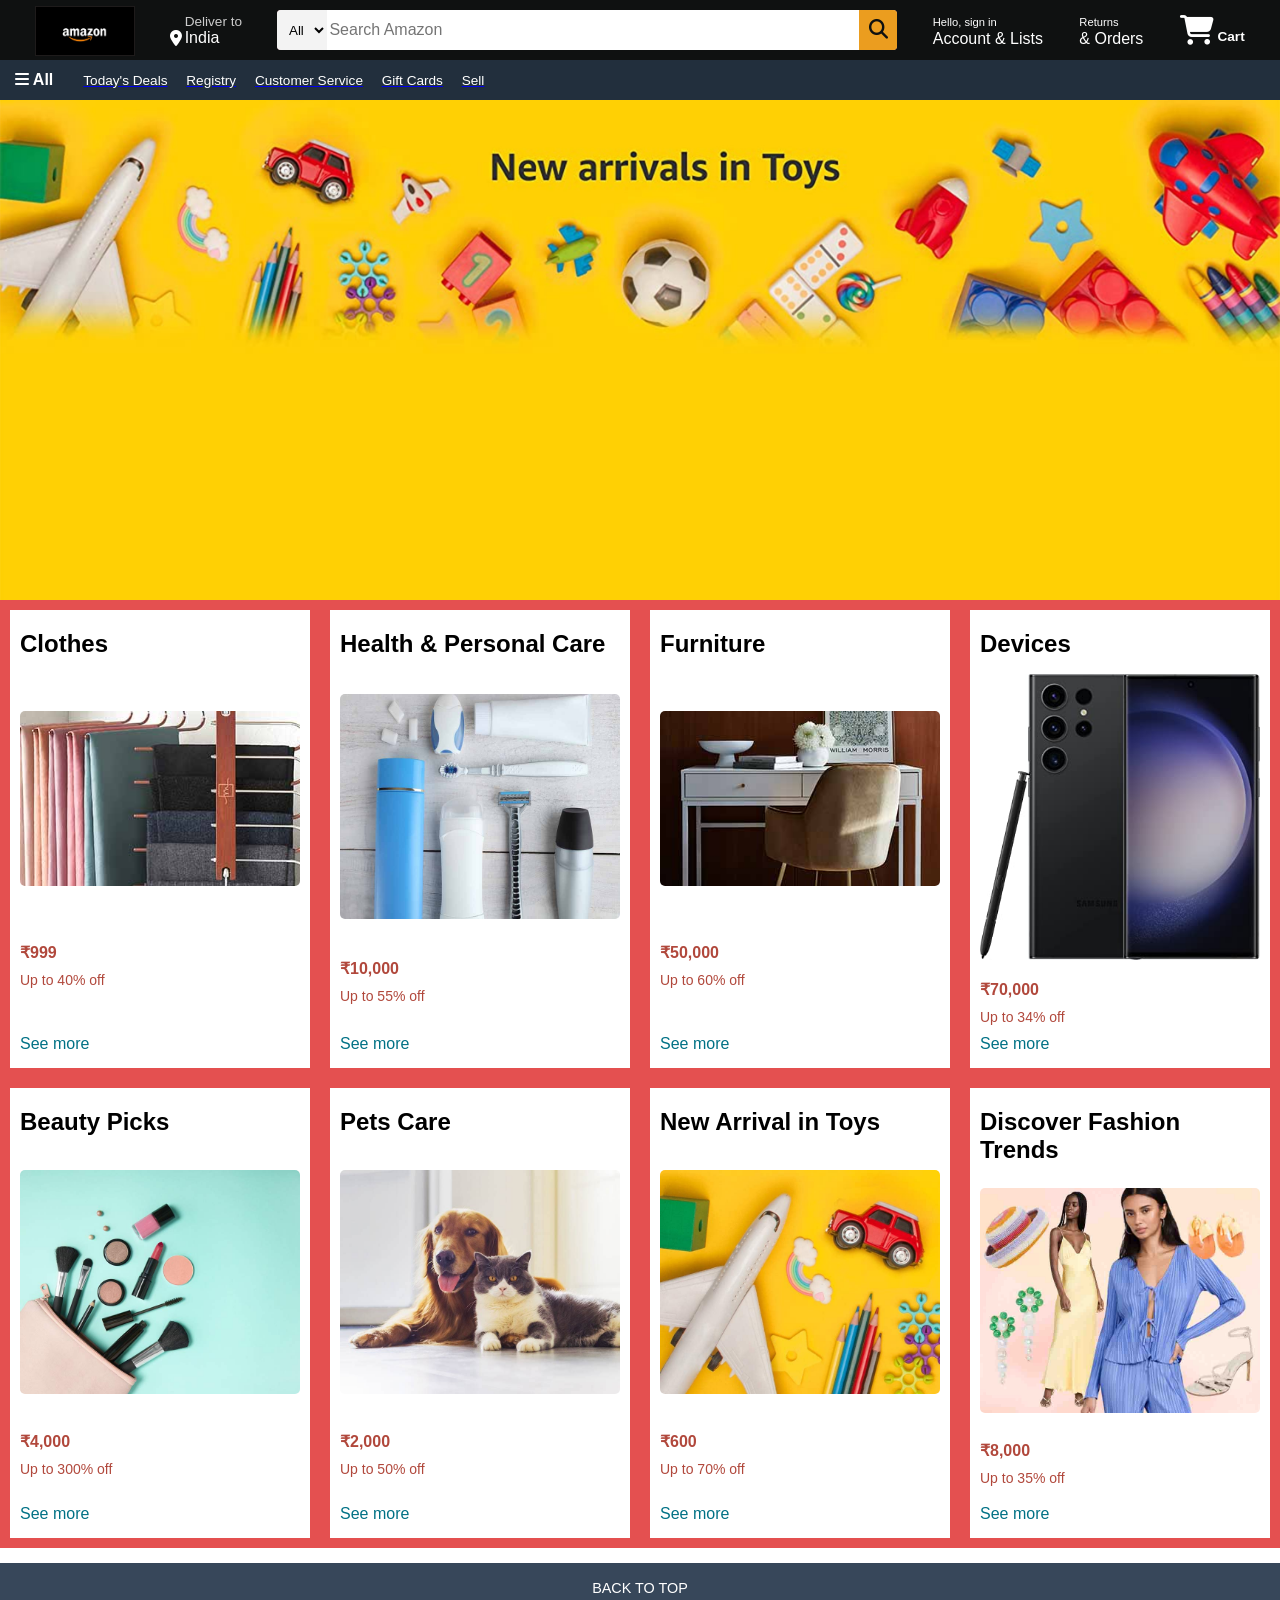
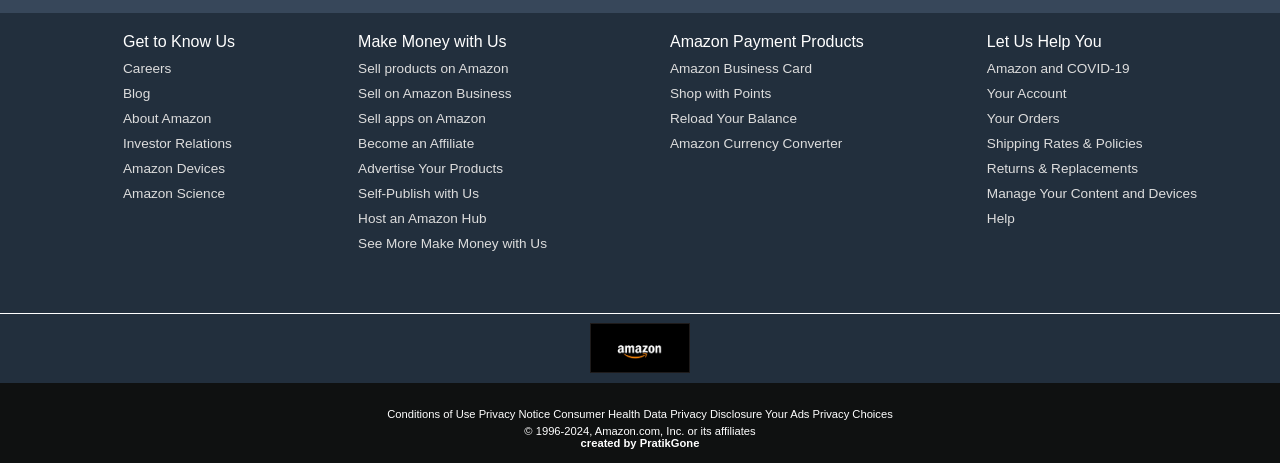
<file: index.html>
<!DOCTYPE html>
<html lang="en">
<head>
    <meta charset="UTF-8">
    <title>Amazon</title>
    <link rel="stylesheet" href="https://cdnjs.cloudflare.com/ajax/libs/font-awesome/6.6.0/css/all.min.css" crossorigin="anonymous" referrerpolicy="no-referrer" />
    <meta name="viewport" content="width=device-width, initial-scale=1.0">
    <link rel="stylesheet" href="developer.css">
</head>
<body>
    <header>
        <div class="navbar">
            <div class="navlogo border">
               
                <a href="/amazon_clone/index.html">
                    <div class="logo">
                        
                    </div>
                </a>
            </div>
        
            
            <div class="navaddress border" onclick="openModal()">
                <p class="addone"> Deliver to</p>
                <div class="addicon">
                    <i class="fa-solid fa-location-dot"></i>
                    <p class="addsecond">India</p>
                </div>
            </div>

    <!-- Modal -->
    <div class="modal-overlay" id="locationModal">
        <div class="modal">
            <span class="close-btn" onclick="closeModal()">&times;</span>
            <h2>Choose your location</h2>
            <p>Enter your PIN code to check availability and delivery options</p>
            <input type="text" placeholder="Enter PIN Code" maxlength="6">
            <button onclick="closeModal()">Apply</button>
        </div>
    </div>


            <div class="navsearch">
                <select><option>All</option>
                    <option>Arts & Crafts</option>
                    <option>Beauty & Personal Care</option>
                    <option>Home & Kitchen</option>
                    <option>Boy's Fashion</option>
                    <option>Electronics</option>
                    <option>Kindle Store</option></select>
                
                <input placeholder="Search Amazon" class="searchinput">
                <div class="searchicon">
                    <i class="fa-solid fa-magnifying-glass"></i>
                </div>
            </div>
            <div class="navsignin border">
                <p><span>Hello, sign in</span></p>
                <p>Account & Lists</p>
            </div>
            <!-- Sign-In Modal -->
<div class="modal-overlay" id="signinModal">
    <div class="modal">
        <span class="close-btn" onclick="closeSigninModal()">&times;</span>
        <h2>Sign-In</h2>
        <p>Welcome back! Please enter your email to continue.</p>
        <input type="text" placeholder="Enter your email">
        <button onclick="closeSigninModal()">Continue</button>
    </div>
</div>

<div class="navreturn border" onclick="openReturnsModal()">
    <p><span>Returns</span></p>
    <p>& Orders</p>
</div>

<!-- Returns & Orders Modal -->
<div class="modal-overlay" id="returnsModal">
    <div class="modal">
        <span class="close-btn" onclick="closeReturnsModal()">&times;</span>
        <h2>Your Orders</h2>
        <p>Please sign in to see your orders, return items, or manage returns.</p>
        <button onclick="closeReturnsModal()">Sign In</button>
    </div>
</div>

<div class="navcart border" onclick="openCartModal()">
    <i class="fa-solid fa-cart-shopping"></i> Cart
</div>


<!-- Cart Modal -->
<div id="cartModal" class="modal-overlay">
    <div class="modal">
      <span class="close-btn" onclick="closeCartModal()">&times;</span>
      <h2>Your Cart</h2>
      <p>Your cart is currently empty.</p>
      <button onclick="closeCartModal()">Continue Shopping</button>
    </div>
  </div>
</header>
        <div class="panel">
            <div class="panelall" onclick="openSidebar()">
                <i class="fa-solid fa-bars"></i> All
              </div>

              <!-- Sidebar Menu -->
<div id="sidebarMenu" class="sidebar-overlay">
    <div class="sidebar">
      <div class="sidebar-header">
        <span class="close-btn" onclick="closeSidebar()">&times;</span>
        <h3><i class="fa-solid fa-user-circle" ></i> Hello, sign in</h3>
      </div>
      <ul class="sidebar-links">
        <li>Trending</li>
        <li>Best Sellers</li>
        <li>New Releases</li>
        <li>Movers and Shakers</li>
        <hr>
        <li>Digital Content & Devices</li>
        <li>Amazon miniTV</li>
        <li>Echo & Alexa</li>
        <li>Fire TV</li>
        <li>Kindle eBooks</li>
      </ul>
    </div>
  </div>

  
            <div class="panelops">
              <a href="/amazon_clone/todaydeals.html">  <p>Today's Deals</p></a>

             <a href="/amazon_clone/registry.html">  <p>Registry</p></a> 

                <a href="/amazon_clone/customerservice.html"> <p>Customer Service</p></a>
              
               <a href="/amazon_clone/giftcards.html"><p>Gift Cards</p></a> 
               <a href="/amazon_clone/sell.html"><p>Sell</p></a> 
            </div>
        </div>
    </div>


        <div class="carousel-container">
            <div class="carousel-slide active">
              <img src="./image/heroimg 1.jpg" alt="Image 1" />
            </div>
            <div class="carousel-slide">
              <img src="./image/heroimg 2.jpg" alt="Image 2" />
            </div>
            <div class="carousel-slide">
              <img src="./image/heroimg 3.jpg" alt="Image 3" />
            </div>
          </div>

    <div class="shopsection">
        <div class="box box1">
            <div class="boxcontent">
                <h2>Clothes</h2>
                <div class="box1img">
                    <img src="./image/box1_image.jpg" class="img-fluid" alt="Box 4 Image" style="width: 100%; height: auto;">
                </div>
                <div class="price-offer">
                    <p class="price">₹999</p>
                    <p class="offer">Up to 40% off</p>
                  </div>
                <p onclick="toggleInfo(this)">See more</p>
                <div class="info">Trending clothing items like T-shirts, hoodies, jeans & more!</div>
                
            </div>
        </div>
    
        <div class="box box2">
            <div class="boxcontent">
                <h2>Health & Personal Care</h2>
                <div class="box2img">
                    <img src="./image/box2_image.jpg" class="img-fluid" alt="Box 4 Image" style="width: 100%; height: auto;">
                </div>
                <div class="price-offer">
                    <p class="price">₹10,000</p>
                    <p class="offer">Up to 55% off</p>
                  </div>
                <p onclick="toggleInfo(this)">See more</p>
                <div class="info">Shop vitamins, grooming kits, skincare, wellness & more.</div>
            </div>
        </div>
    
        <div class="box box3">
            <div class="boxcontent">
                <h2>Furniture</h2>
                <div class="box3img">
                    <img src="./image/box3_image.jpg" class="img-fluid" alt="Box 4 Image" style="width: 100%; height: auto;">
                </div>
                <div class="price-offer">
                    <p class="price">₹50,000</p>
                    <p class="offer">Up to 60% off</p>
                  </div>
                <p onclick="toggleInfo(this)">See more</p>
                <div class="info">Modern & classic furniture for home and office.</div>
            </div>
        </div>
    
        <div class="box box4">
            <div class="boxcontent">
                <h2>Devices</h2>
                <div class="box4img">
                    <img src="./image/box4_image.jpg" class="img-fluid" alt="Box 4 Image" style="width: 100%; height: auto;">
                </div>
                <div class="price-offer">
                    <p class="price">₹70,000</p>
                    <p class="offer">Up to 34% off</p>
                  </div>
                <p onclick="toggleInfo(this)">See more</p>
                <div class="info">Latest smartphones, tablets, and smart gadgets.</div>
            </div>
        </div>
    
        <div class="box box5">
            <div class="boxcontent">
                <h2>Beauty Picks</h2>
                <div class="box5img">
                    <img src="./image/box5_image.jpg" class="img-fluid" alt="Box 4 Image" style="width: 100%; height: auto;">
                </div>
                <div class="price-offer">
                    <p class="price">₹4,000</p>
                    <p class="offer">Up to 300% off</p>
                  </div>
                <p onclick="toggleInfo(this)">See more</p>
                <div class="info">Top beauty brands in makeup, skincare & haircare.</div>
            </div>
        </div>
    
        <div class="box box6">
            <div class="boxcontent">
                <h2>Pets Care</h2>
                <div class="box6img">
                    <img src="./image/box6_image.jpg" class="img-fluid" alt="Box 4 Image" style="width: 100%; height: auto;">
                </div>
                <div class="price-offer">
                    <p class="price">₹2,000</p>
                    <p class="offer">Up to 50% off</p>
                  </div>
                <p onclick="toggleInfo(this)">See more</p>
                <div class="info">All pet supplies including food, toys & grooming tools.</div>
            </div>
        </div>
    
        <div class="box box7">
            <div class="boxcontent">
                <h2>New Arrival in Toys</h2>
                <div class="box7img">
                    <img src="./image/box7_image.jpg" class="img-fluid" alt="Box 4 Image" style="width: 100%; height: auto;">
                </div>
                <div class="price-offer">
                    <p class="price">₹600</p>
                    <p class="offer">Up to 70% off</p>
                  </div>
                <p onclick="toggleInfo(this)">See more</p>
                <div class="info">New educational & fun toys just for kids!</div>
            </div>
        </div>
    
        <div class="box box8">
            <div class="boxcontent">
                <h2>Discover Fashion Trends</h2>
                <div class="box8img">
                    <img src="./image/box8_image.jpg" class="img-fluid" alt="Box 4 Image" style="width: 100%; height: auto;">
                </div>
                <div class="price-offer">
                    <p class="price">₹8,000</p>
                    <p class="offer">Up to 35% off</p>
                  </div>
                <p onclick="toggleInfo(this)">See more</p>
                <div class="info">Latest fashion for men, women, and kids.</div>
            </div>
        </div>
    </div>
    <footer>
        <div id="top">
            <button class="footpanel1" onclick="scrollToTop()">BACK TO TOP</button>
          </div>

        <div class="footpanel2">
            <ul>
                <p>Get to Know Us</p><a>Careers</a><a>Blog</a><a>About Amazon</a><a>Investor Relations</a><a>Amazon Devices</a><a>Amazon Science</a>
            </ul>
            <ul>
                <p>Make Money with Us</p><a>Sell products on Amazon</a><a>Sell on Amazon Business</a><a>Sell apps on Amazon</a><a>Become an Affiliate</a><a>Advertise Your Products</a><a>Self-Publish with Us</a><a>Host an Amazon Hub</a><a>See More Make Money with Us</a>
            </ul>
            <ul>
                <p>Amazon Payment Products</p><a>Amazon Business Card</a><a>Shop with Points</a><a>Reload Your Balance</a><a>Amazon Currency Converter</a>
            </ul>
            <ul>
                <p>Let Us Help You</p><a>Amazon and COVID-19</a><a>Your Account</a><a>Your Orders</a><a>Shipping Rates & Policies</a><a>Returns & Replacements</a><a>Manage Your Content and Devices</a><a>Help</a>
            </ul>
        </div>
        <div class="footpanel3">
            <div class="logo"></div>
            </div>
          
        <div class="footpanel4">
            <div class="pages">
                <a>Conditions of Use</a>
                <a>Privacy Notice</a>
                <a>Consumer Health Data Privacy Disclosure</a>
                <a>Your Ads Privacy Choices</a>
            </div>
            <div class="copyright">© 1996-2024, Amazon.com, Inc. or its affiliates</div>
            <h4>created by PratikGone</h4>
        </div>
    </footer>


    
<script src="function.js"></script>
</body>
</html>
</file>
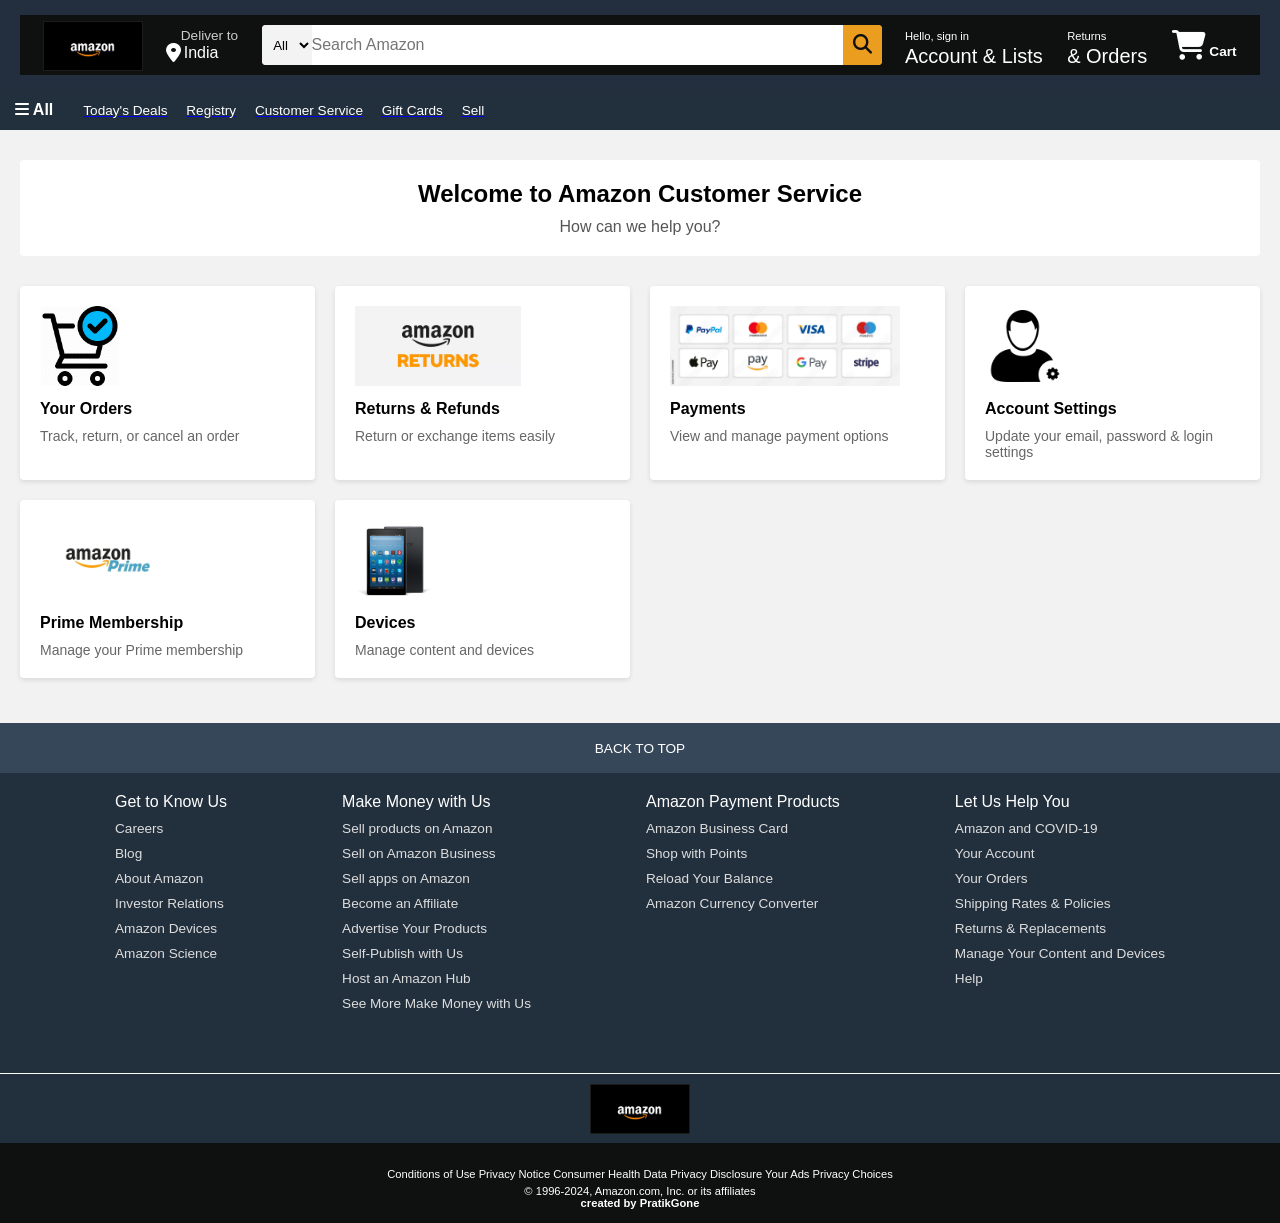
<file: customerservice.html>
<!DOCTYPE html>
<html lang="en">
<head>
    <meta charset="UTF-8">
    <title>Amazon</title>
    <link rel="stylesheet" href="https://cdnjs.cloudflare.com/ajax/libs/font-awesome/6.6.0/css/all.min.css" crossorigin="anonymous" referrerpolicy="no-referrer" />
    <meta name="viewport" content="width=device-width, initial-scale=1.0">
    <style>
        


/*new customer serivice css*/
* {
      box-sizing: border-box;
      margin: 0;
      padding: 0;
      font-family: Arial, sans-serif;
    }

    body {
      background-color: #f2f2f2;
    }

    header {
      background-color: #232f3e;
      color: white;
      padding: 15px 20px;
      font-size: 20px;
    }

    .main {
      padding: 30px 20px;
    }

    .intro {
      background-color: white;
      padding: 20px;
      border-radius: 4px;
      margin-bottom: 30px;
      text-align: center;
    }

    .intro h2 {
      font-size: 24px;
      margin-bottom: 10px;
    }

    .intro p {
      color: #555;
      font-size: 16px;
    }

    .categories {
      display: grid;
      grid-template-columns: repeat(auto-fill, minmax(250px, 1fr));
      gap: 20px;
    }

    .card {
      background-color: white;
      padding: 20px;
      border-radius: 4px;
      box-shadow: 0 2px 5px rgba(0,0,0,0.1);
      transition: 0.2s;
      cursor: pointer;
    }

    .card:hover {
      transform: scale(1.02);
    }

    .card-logo {
      height: 80px;
      margin-bottom: 10px;
    }

    .card h3 {
      font-size: 16px;
      margin-bottom: 10px;
    }

    .card p {
      font-size: 14px;
      color: #666;
    }


    /*old*/


    @media (max-width: 768px) {
  .navbar {
    flex-wrap: nowrap; /* Don't wrap items */
    overflow-x: auto; /* Allow scrolling */
    height: auto;
  }

  .navaddress,
  .navsignin,
  .navreturn,
  .navcart {
    display: flex !important;
    flex-direction: column;
    align-items: center;
    font-size: 12px;
    padding: 4px;
    white-space: nowrap;
  }

  .navsearch {
    flex: 1;
    min-width: 200px;
  }

  .panel {
    overflow-x: auto;
    white-space: nowrap;
    font-size: 13px;
  }

  .panelops {
    flex-wrap: nowrap;
    overflow-x: auto;
    padding-bottom: 5px;
  }

  .panelops p {
    display: inline-block;
    margin-right: 15px;
  }
}

    * {
            margin: 0px;
            font-family: arial;
            box-sizing: border-box;
        }

        .navbar {
            height: 60px;
            background-color: #0f1111;
            color: white;
            display: flex;
            align-items: center;
            justify-content: space-evenly;
        }

        .navlogo {
            height: 50px;
            width: 100px;
        }


        .logo {
            background-image: url(Amazon-Logo-Black.jpg);
            height: 50px;
            width: 100px;
            background-size: cover;
       
            border: 1.5px solid transparent;
            border: 1.5px solid rgb(30, 27, 27);
            cursor: pointer;
        }
            
        

        .border {
            border: 1.5px solid transparent;
        }

        .border:hover {
            border: 1.5px solid white;
            cursor: pointer;
        }

        .addone {
            color: #cccccc;
            font-size: 0.85rem;
            margin-left: 15px;
        }

        .addsecond {
            font-size: 1rem;
            margin-left: 3px;
        }

        .addicon {
            display: flex;
            align-items: center;
        }

        .navsearch {
            display: flex;
            justify-content: space-evenly;
            height: 40px;
            width: 620px;
            border-radius: 4px;
            background-color: pink;
        }

        .navsearch:hover {
            border: 2px solid orange;
        }

        .navsearch select {
            background-color: #f3f3f3;
            border-top-left-radius: 4px;
            border-bottom-left-radius: 4px;
            border: none;
            width: 50px;
            text-align: center;
        }

        .searchinput {
            width: 100%;
            font-size: 1rem;
            border: none;
        }

        .searchicon {
            width: 45px;
            display: flex;
            justify-content: center;
            align-items: center;
            font-size: 1.2rem;
            color: #0f1111;
            background-color: rgb(235, 157, 31);
            border-top-right-radius: 4px;
            border-bottom-right-radius: 4px;
        }

        span {
            font-size: 0.7rem;
        }

        .navsecond {
            font-size: 0.85rem;
            font-weight: 700;
        }

        .navcart i {
            font-size: 30px;
        }

        .navcart {
            font-size: 0.85rem;
            font-weight: 700;
        }

        .panel {
            height: 40px;
            background-color: #222f3d;
            display: flex;
            color: #ffffff;
            align-items: center;
        }

        .panelall {
            font-weight: 700;
            margin: 0 15px;
        }

        .panelops p {
            display: inline;
            margin-left: 15px;
         
        }

        .panelops {
            width: 70%;
            font-size: 0.85rem;
           
        }

        footer {
            margin-top: 15px;
        }

        .footpanel1 {
  background-color: #37475a;
  color: white;
  height: 50px;
  width: 100%;
  border: none;
  font-size: 0.85rem;
  cursor: pointer;
  display: flex;
  justify-content: center;
  align-items: center;
  transition: background-color 0.3s ease;
}

.footpanel1:hover {
  background-color: #485769;
}

        .footpanel2 {
            background-color: #222f3d;
            color: white;
            height: 300px;
            display: flex;
            justify-content: space-evenly;
        }

        ul {
            margin-top: 20px;
        }

        ul a {
            display: block;
            font-size: 0.85rem;
            margin-top: 10px;
            color: #dddddd;
        }

        .footpanel3 {
            background-color: #222f3d;
            border-top: 0.5px solid white;
            height: 70px;
            display: flex;
            justify-content: center;
            align-items: center;
        }
        .logo {
            background-image: url(image/Amazon-Logo-Black.jpg);
            height: 50px;
            width: 100px;
            background-size: cover;
       
            border: 1.5px solid transparent;
            border: 1.5px solid rgb(30, 27, 27);
            cursor: pointer;
        }

        .footpanel4 {
            background-color: #0f1111;
            color: white;
            height: 80px;
            font-size: 0.7rem;
            text-align: center;
        }

        .pages {
            padding-top: 25px;
        }

        .copyright {
            padding-top: 5px;
        }

        @media (max-width: 768px) {
    .footpanel2 {
        flex-direction: column;
        align-items: center;
        height: auto;
        padding: 20px 0;
    }

    .footpanel2 ul {
        margin: 10px 0;
        text-align: center;
    }

    .footpanel2 ul p {
        font-weight: bold;
        margin-bottom: 5px;
    }

    .footpanel2 ul a {
        margin-top: 5px;
        font-size: 0.9rem;
    }

    .footpanel3 {
        flex-direction: column;
        height: auto;
        padding: 10px 0;
    }

    .logo {
        margin: 10px 0;
    }

    .footpanel4 {
        font-size: 0.65rem;
        padding: 10px;
        height: auto;
    }

    .pages {
        display: flex;
        flex-direction: column;
        gap: 5px;
        padding-top: 10px;
    }

    .copyright, .footpanel4 h4 {
        padding-top: 5px;
    }
}

@media (max-width: 480px) {
    .footpanel2 ul a {
        font-size: 0.8rem;
    }

    .footpanel4 {
        font-size: 0.6rem;
    }
}

        /* Modal Styles */
        .modal-overlay {
            position: fixed;
            top: 0;
            left: 0;
            width: 100%;
            height: 100%;
            background-color: rgba(0,0,0,0.5);
         
            display: none;
            justify-content: center;
            align-items: center;
            z-index: 1000;
        }

        .modal {
            background-color: white;
            color: black;
            width: 400px;
            padding: 20px;
            border-radius: 8px;
            position: relative;
        }

        .close-btn {
            position: absolute;
            top: 10px;
            right: 15px;
            font-size: 20px;
            cursor: pointer;
        }

        .modal h2 {
            margin-bottom: 20px;
        }

        .modal input[type="text"] {
            width: 100%;
            padding: 10px;
            margin-bottom: 15px;
            border: 1px solid #ccc;
            border-radius: 4px;
        }

        .modal button {
            background-color: #f0c14b;
            border: 1px solid #a88734;
            padding: 10px 20px;
            cursor: pointer;
        }

        .modal button:hover {
            background-color: #ddb347;
        }
    
        /* Sign-In Modal Styles */
#signinModal .modal {
    width: 400px;
    padding: 25px;
    border-radius: 8px;
    background-color: white;
    box-shadow: 0 4px 12px rgba(0, 0, 0, 0.3);
}

#signinModal h2 {
    font-size: 1.5rem;
    margin-bottom: 15px;
    color: black;
}

#signinModal p {
    font-size: 0.9rem;
    margin-bottom: 10px;
    color: black;
}

#signinModal input[type="text"] {
    width: 100%;
    padding: 10px;
    margin-bottom: 15px;
    border: 1px solid #ccc;
    border-radius: 4px;
    font-size: 1rem;
}

#signinModal button {
    background-color: #f0c14b;
    border: 1px solid #a88734;
    padding: 10px 20px;
    font-size: 1rem;
    cursor: pointer;
    border-radius: 4px;
    width: 100%;
}

#signinModal button:hover {
    background-color: #ddb347;
}

#signinModal .close-btn {
    position: absolute;
    top: 10px;
    right: 15px;
    font-size: 20px;
    font-weight: bold;
    color: #333;
    cursor: pointer;
}

/* Returns & Orders Modal Styles */
#returnsModal .modal {
    width: 400px;
    padding: 25px;
    border-radius: 8px;
    background-color: white;
    box-shadow: 0 4px 12px rgba(0, 0, 0, 0.3);
}
#returnsModal h2 {
    font-size: 1.5rem;
    margin-bottom: 15px;
}
#returnsModal p {
    font-size: 0.9rem;
    margin-bottom: 20px;
    color: #333;
}
#returnsModal button {
    background-color: #f0c14b;
    border: 1px solid #a88734;
    padding: 10px 20px;
    font-size: 1rem;
    cursor: pointer;
    border-radius: 4px;
    width: 100%;
}
#returnsModal button:hover {
    background-color: #ddb347;
}
#returnsModal .close-btn {
    position: absolute;
    top: 10px;
    right: 15px;
    font-size: 20px;
    font-weight: bold;
    color: #333;
    cursor: pointer;
}


/* Cart Modal */
#cartModal {
    position: fixed;
    top: 0;
    left: 0;
    width: 100%;
    height: 100%;
    background-color: rgba(0,0,0,0.5);
    display: none;
    justify-content: center;
    align-items: center;
    z-index: 9999;
}

#cartModal .modal {
    background-color: #fff;
    padding: 20px;
    border-radius: 8px;
    width: 350px;
    position: relative;
    text-align: center;
}

#cartModal .close-btn {
    position: absolute;
    top: 10px;
    right: 15px;
    font-size: 24px;
    cursor: pointer;
}

#cartModal button {
    background-color: #f0c14b;
    border: 1px solid #a88734;
    padding: 10px 20px;
    cursor: pointer;
    margin-top: 20px;
}

/* Sidebar Modal */
.sidebar-overlay {
    position: fixed;
    top: 0;
    left: 0;
    height: 100%;
    width: 100%;
    background: rgba(0,0,0,0.6);
    display: none;
    z-index: 1000;
}

.sidebar {
    background-color: #fff;
    color: black;
    width: 300px;
    height: 100%;
    padding: 20px;
    overflow-y: auto;
    position: fixed;
    top: 0;
    left: 0;
    animation: slideIn 0.3s forwards;
}

@keyframes slideIn {
    from { transform: translateX(-100%); }
    to { transform: translateX(0); }
}

.sidebar-header {
    display: flex;
    align-items: center;
    justify-content: space-between;
    font-weight: bold;
}

.sidebar-header h3 {
    font-size: 18px;
    margin: 0;
    
    background-color: #283030;
    color: white;
}


.sidebar-header .close-btn {
    font-size: 24px;
    cursor: pointer;
}

.sidebar-links {
    list-style-type: none;
    padding: 0;
    margin-top: 20px;
}

.sidebar-links li {
    padding: 10px 0;
    border-bottom: 1px solid #eee;
    cursor: pointer;
    font-size: 14px;
}

.sidebar-links li:hover {
    background-color: #f3f3f3;
}

.panelops p{
    text-decoration: none;
    color: white;
}







    </style>
    

</head>
<body>
    <header>
        <div class="navbar">
            <div class="navlogo border">
                <a href="/amazon_clone/index.html">
                    <div class="logo"></div>
                </a>
            </div>
            
            <div class="navaddress border" onclick="openModal()">
                <p class="addone"> Deliver to</p>
                <div class="addicon">
                    <i class="fa-solid fa-location-dot"></i>
                    <p class="addsecond">India</p>
                </div>
            </div>

    <!-- Modal -->
    <div class="modal-overlay" id="locationModal">
        <div class="modal">
            <span class="close-btn" onclick="closeModal()">&times;</span>
            <h2>Choose your location</h2>
            <p>Enter your PIN code to check availability and delivery options</p>
            <input type="text" placeholder="Enter PIN Code" maxlength="6">
            <button onclick="closeModal()">Apply</button>
        </div>
    </div>


            <div class="navsearch">
                <select><option>All</option>
                    <option>Arts & Crafts</option>
                    <option>Beauty & Personal Care</option>
                    <option>Home & Kitchen</option>
                    <option>Boy's Fashion</option>
                    <option>Electronics</option>
                    <option>Kindle Store</option></select>
                <input placeholder="Search Amazon" class="searchinput">
                <div class="searchicon">
                    <i class="fa-solid fa-magnifying-glass"></i>
                </div>
            </div>
            <div class="navsignin border">
                <p><span>Hello, sign in</span></p>
                <p>Account & Lists</p>
            </div>
            <!-- Sign-In Modal -->
<div class="modal-overlay" id="signinModal">
    <div class="modal">
        <span class="close-btn" onclick="closeSigninModal()">&times;</span>
        <h2>Sign-In</h2>
        <p>Welcome back! Please enter your email to continue.</p>
        <input type="text" placeholder="Enter your email">
        <button onclick="closeSigninModal()">Continue</button>
    </div>
</div>

<div class="navreturn border" onclick="openReturnsModal()">
    <p><span>Returns</span></p>
    <p>& Orders</p>
</div>

<!-- Returns & Orders Modal -->
<div class="modal-overlay" id="returnsModal">
    <div class="modal">
        <span class="close-btn" onclick="closeReturnsModal()">&times;</span>
        <h2>Your Orders</h2>
        <p>Please sign in to see your orders, return items, or manage returns.</p>
        <button onclick="closeReturnsModal()">Sign In</button>
    </div>
</div>

<div class="navcart border" onclick="openCartModal()">
    <i class="fa-solid fa-cart-shopping"></i> Cart
</div>


<!-- Cart Modal -->
<div id="cartModal" class="modal-overlay">
    <div class="modal">
      <span class="close-btn" onclick="closeCartModal()">&times;</span>
      <h2>Your Cart</h2>
      <p>Your cart is currently empty.</p>
      <button onclick="closeCartModal()">Continue Shopping</button>
    </div>
  </div>
</header>
        <div class="panel">
            <div class="panelall" onclick="openSidebar()">
                <i class="fa-solid fa-bars"></i> All
              </div>

              <!-- Sidebar Menu -->
<div id="sidebarMenu" class="sidebar-overlay">
    <div class="sidebar">
      <div class="sidebar-header">
        <span class="close-btn" onclick="closeSidebar()">&times;</span>
        <h3><i class="fa-solid fa-user-circle" ></i> Hello, sign in</h3>
      </div>
      <ul class="sidebar-links">
        <li>Trending</li>
        <li>Best Sellers</li>
        <li>New Releases</li>
        <li>Movers and Shakers</li>
        <hr>
        <li>Digital Content & Devices</li>
        <li>Amazon miniTV</li>
        <li>Echo & Alexa</li>
        <li>Fire TV</li>
        <li>Kindle eBooks</li>
      </ul>
    </div>
  </div>

  
            <div class="panelops">
              <a href="/amazon_clone/todaydeals.html">  <p>Today's Deals</p></a>

             <a href="/amazon_clone/registry.html">  <p>Registry</p></a> 

                <a href="/amazon_clone/customerservice.html"> <p>Customer Service</p></a>
              
               <a href="/amazon_clone/giftcards.html"><p>Gift Cards</p></a> 
               <a href="/amazon_clone/sell.html"><p>Sell</p></a> 
            </div>
        </div>
    
        <div class="main">

          <div class="intro">
            <h2>Welcome to Amazon Customer Service</h2>
            <p>How can we help you?</p>
          </div>
      
          <div class="categories">
      
            <div class="card">
              <img class="card-logo" src="./image/logo1.png" class="img-fluid" alt="Amazon Logo">
              <h3>Your Orders</h3>
              <p>Track, return, or cancel an order</p>
            </div>
      
            <div class="card">
              <img class="card-logo" src="./image/logo2.avif" class="img-fluid" alt="Amazon Logo">
              <h3>Returns & Refunds</h3>
              <p>Return or exchange items easily</p>
            </div>
      
            <div class="card">
              <img class="card-logo" src="./image/logo3.jpg" class="img-fluid" alt="Amazon Logo">
              <h3>Payments</h3>
              <p>View and manage payment options</p>
            </div>
      
            <div class="card">
              <img class="card-logo" src="./image/logo4.jpg" class="img-fluid" alt="Amazon Logo">
              <h3>Account Settings</h3>
              <p>Update your email, password & login settings</p>
            </div>
      
            <div class="card">
              <img class="card-logo" src="./image/logo5.webp" class="img-fluid" alt="Amazon Logo">
              <h3>Prime Membership</h3>
              <p>Manage your Prime membership</p>
            </div>
      
            <div class="card">
              <img class="card-logo" src="./image/logo6.jpg" class="img-fluid" alt="Amazon Logo">
              <h3>Devices</h3>
              <p>Manage content and devices</p>
            </div>
      
          </div>
      
        </div>

        <footer>
            <div id="top">
                <button class="footpanel1" onclick="scrollToTop()">BACK TO TOP</button>
              </div>
              
          <div class="footpanel2">
              <ul>
                  <p>Get to Know Us</p><a>Careers</a><a>Blog</a><a>About Amazon</a><a>Investor Relations</a><a>Amazon Devices</a><a>Amazon Science</a>
              </ul>
              <ul>
                  <p>Make Money with Us</p><a>Sell products on Amazon</a><a>Sell on Amazon Business</a><a>Sell apps on Amazon</a><a>Become an Affiliate</a><a>Advertise Your Products</a><a>Self-Publish with Us</a><a>Host an Amazon Hub</a><a>See More Make Money with Us</a>
              </ul>
              <ul>
                  <p>Amazon Payment Products</p><a>Amazon Business Card</a><a>Shop with Points</a><a>Reload Your Balance</a><a>Amazon Currency Converter</a>
              </ul>
              <ul>
                  <p>Let Us Help You</p><a>Amazon and COVID-19</a><a>Your Account</a><a>Your Orders</a><a>Shipping Rates & Policies</a><a>Returns & Replacements</a><a>Manage Your Content and Devices</a><a>Help</a>
              </ul>
          </div>
          <div class="footpanel3">
           
              <div class="logo"></div>
           
          </div>
          <div class="footpanel4">
              <div class="pages">
                  <a>Conditions of Use</a>
                  <a>Privacy Notice</a>
                  <a>Consumer Health Data Privacy Disclosure</a>
                  <a>Your Ads Privacy Choices</a>
              </div>
              <div class="copyright">© 1996-2024, Amazon.com, Inc. or its affiliates</div>
              <h4>created by PratikGone</h4>
          </div>
      </footer>
  
    

      <script>
        function openModal() {
            document.getElementById('locationModal').style.display = 'flex';
        }
        function closeModal() {
            document.getElementById('locationModal').style.display = 'none';
        }
        
        function openSigninModal() {
            document.getElementById('signinModal').style.display = 'flex';
        }
        function closeSigninModal() {
            document.getElementById('signinModal').style.display = 'none';
        }
        
        function openReturnsModal() {
            document.getElementById('returnsModal').style.display = 'flex';
        }
        function closeReturnsModal() {
            document.getElementById('returnsModal').style.display = 'none';
        }
        
        function openCartModal() {
            document.getElementById('cartModal').style.display = 'flex';
        }
        function closeCartModal() {
            document.getElementById('cartModal').style.display = 'none';
        }
        
        function openSidebar() {
            document.getElementById('sidebarMenu').style.display = 'block';
        }
        function closeSidebar() {
            document.getElementById('sidebarMenu').style.display = 'none';
        }
        
        function scrollToTop() {
            window.scrollTo({ top: 0, behavior: 'smooth' });
        }
        
        function toggleInfo(el) {
            const infoBox = el.nextElementSibling;
            infoBox.style.display = (infoBox.style.display === "block") ? "none" : "block";
        }
        
        document.querySelector('.navsignin').addEventListener('click', openSigninModal);
        
        window.onclick = function(event) {
            const modals = ['locationModal', 'signinModal', 'returnsModal', 'cartModal'];
            modals.forEach(id => {
                const modal = document.getElementById(id);
                if (event.target === modal) {
                    modal.style.display = 'none';
                }
            });
        }
        </script>
    
</body>
</html>
</file>
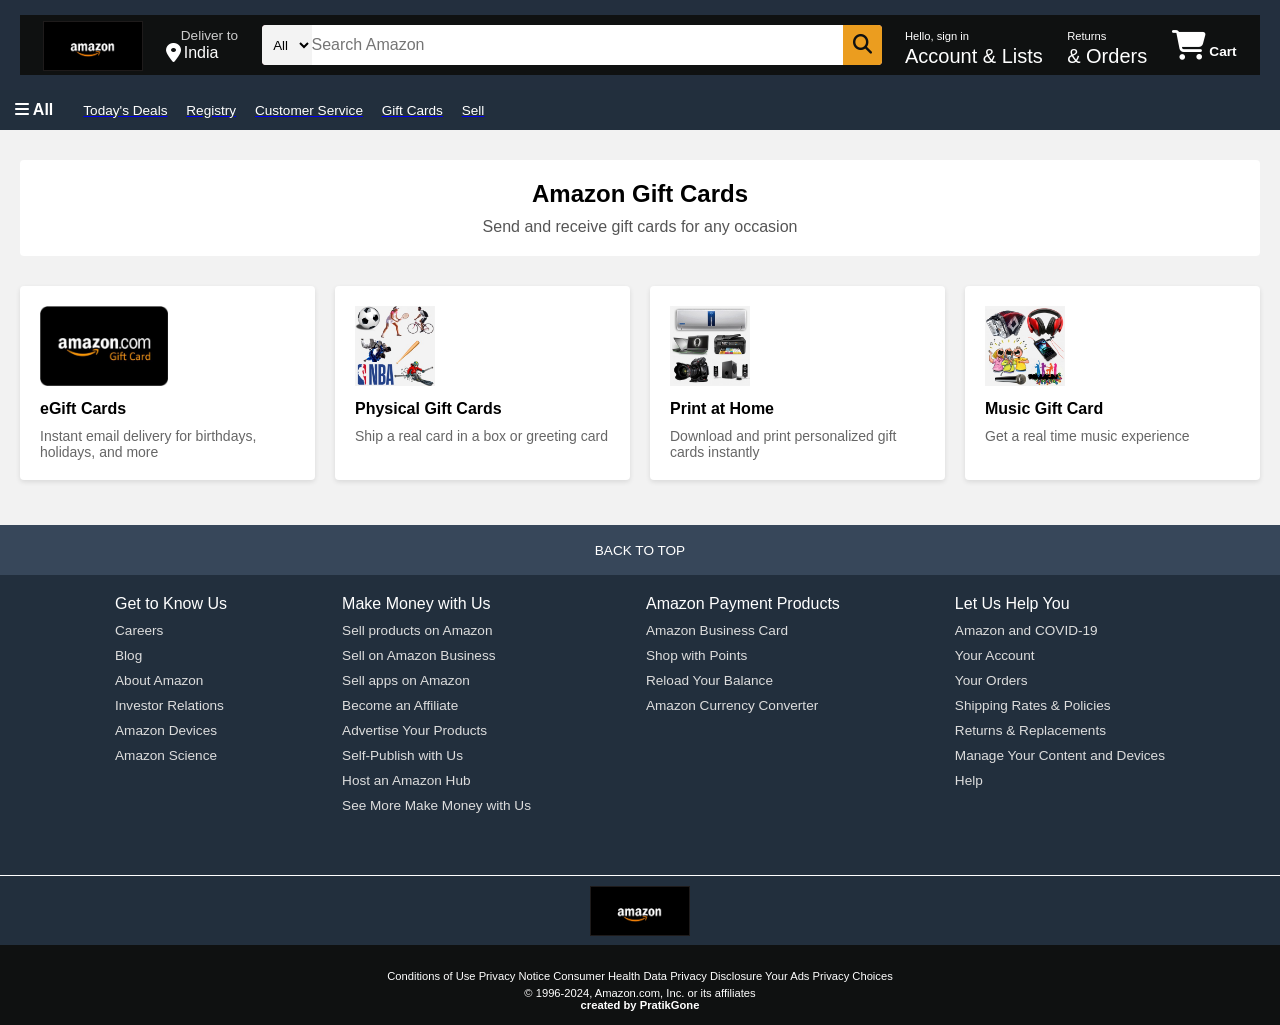
<file: giftcards.html>
<!DOCTYPE html>
<html lang="en">
<head>
    <meta charset="UTF-8">
    <title>Amazon</title>
    <link rel="stylesheet" href="https://cdnjs.cloudflare.com/ajax/libs/font-awesome/6.6.0/css/all.min.css" crossorigin="anonymous" referrerpolicy="no-referrer" />
    <meta name="viewport" content="width=device-width, initial-scale=1.0">
    <style>
        


/*new customer serivice css*/
* {
      box-sizing: border-box;
      margin: 0;
      padding: 0;
      font-family: Arial, sans-serif;
    }

    body {
      background-color: #f2f2f2;
    }

    header {
      background-color: #232f3e;
      color: white;
      padding: 15px 20px;
      font-size: 20px;
    }

    .main {
      padding: 30px 20px;
    }

    .intro {
      background-color: white;
      padding: 20px;
      border-radius: 4px;
      margin-bottom: 30px;
      text-align: center;
    }

    .intro h2 {
      font-size: 24px;
      margin-bottom: 10px;
    }

    .intro p {
      color: #555;
      font-size: 16px;
    }

    .categories {
      display: grid;
      grid-template-columns: repeat(auto-fill, minmax(250px, 1fr));
      gap: 20px;
    }

    .card {
      background-color: white;
      padding: 20px;
      border-radius: 4px;
      box-shadow: 0 2px 5px rgba(0,0,0,0.1);
      transition: 0.2s;
      cursor: pointer;
    }

    .card:hover {
      transform: scale(1.02);
    }

    .card-logo {
      height: 80px;
      margin-bottom: 10px;
    }

    .card h3 {
      font-size: 16px;
      margin-bottom: 10px;
    }

    .card p {
      font-size: 14px;
      color: #666;
    }


    /*old*/
    @media (max-width: 768px) {
  .navbar {
    flex-wrap: nowrap; /* Don't wrap items */
    overflow-x: auto; /* Allow scrolling */
    height: auto;
  }

  .navaddress,
  .navsignin,
  .navreturn,
  .navcart {
    display: flex !important;
    flex-direction: column;
    align-items: center;
    font-size: 12px;
    padding: 4px;
    white-space: nowrap;
  }

  .navsearch {
    flex: 1;
    min-width: 200px;
  }

  .panel {
    overflow-x: auto;
    white-space: nowrap;
    font-size: 13px;
  }

  .panelops {
    flex-wrap: nowrap;
    overflow-x: auto;
    padding-bottom: 5px;
  }

  .panelops p {
    display: inline-block;
    margin-right: 15px;
  }
}

        * {
            margin: 0px;
            font-family: arial;
            box-sizing: border-box;
        }

        .navbar {
            height: 60px;
            background-color: #0f1111;
            color: white;
            display: flex;
            align-items: center;
            justify-content: space-evenly;
        }

        .navlogo {
            height: 50px;
            width: 100px;
        }

        .logo {
            background-image: url(Amazon-Logo-Black.jpg);
            height: 50px;
            width: 100px;
            background-size: cover;
        }

        .border {
            border: 1.5px solid transparent;
        }

        .border:hover {
            border: 1.5px solid white;
            cursor: pointer;
        }

        .addone {
            color: #cccccc;
            font-size: 0.85rem;
            margin-left: 15px;
        }

        .addsecond {
            font-size: 1rem;
            margin-left: 3px;
        }

        .addicon {
            display: flex;
            align-items: center;
        }

        .navsearch {
            display: flex;
            justify-content: space-evenly;
            height: 40px;
            width: 620px;
            border-radius: 4px;
            background-color: pink;
        }

        .navsearch:hover {
            border: 2px solid orange;
        }

        .navsearch select {
            background-color: #f3f3f3;
            border-top-left-radius: 4px;
            border-bottom-left-radius: 4px;
            border: none;
            width: 50px;
            text-align: center;
        }

        .searchinput {
            width: 100%;
            font-size: 1rem;
            border: none;
        }

        .searchicon {
            width: 45px;
            display: flex;
            justify-content: center;
            align-items: center;
            font-size: 1.2rem;
            color: #0f1111;
            background-color: rgb(235, 157, 31);
            border-top-right-radius: 4px;
            border-bottom-right-radius: 4px;
        }

        span {
            font-size: 0.7rem;
        }

        .navsecond {
            font-size: 0.85rem;
            font-weight: 700;
        }

        .navcart i {
            font-size: 30px;
        }

        .navcart {
            font-size: 0.85rem;
            font-weight: 700;
        }

        .panel {
            height: 40px;
            background-color: #222f3d;
            display: flex;
            color: #ffffff;
            align-items: center;
        }

        .panelall {
            font-weight: 700;
            margin: 0 15px;
        }

        .panelops p {
            display: inline;
            margin-left: 15px;
        }

        .panelops {
            width: 70%;
            font-size: 0.85rem;
        }

       

        footer {
            margin-top: 15px;
        }

        .footpanel1 {
  background-color: #37475a;
  color: white;
  height: 50px;
  width: 100%;
  border: none;
  font-size: 0.85rem;
  cursor: pointer;
  display: flex;
  justify-content: center;
  align-items: center;
  transition: background-color 0.3s ease;
}

.footpanel1:hover {
  background-color: #485769;
}


        .footpanel2 {
            background-color: #222f3d;
            color: white;
            height: 300px;
            display: flex;
            justify-content: space-evenly;
        }

        ul {
            margin-top: 20px;
        }

        ul a {
            display: block;
            font-size: 0.85rem;
            margin-top: 10px;
            color: #dddddd;
        }

        .footpanel3 {
            background-color: #222f3d;
            border-top: 0.5px solid white;
            height: 70px;
            display: flex;
            justify-content: center;
            align-items: center;
        }

        .logo {
            background-image: url(image/Amazon-Logo-Black.jpg);
            height: 50px;
            width: 100px;
            background-size: cover;
       
            border: 1.5px solid transparent;
            border: 1.5px solid rgb(30, 27, 27);
            cursor: pointer;
        }
        .footpanel4 {
            background-color: #0f1111;
            color: white;
            height: 80px;
            font-size: 0.7rem;
            text-align: center;
        }

        .pages {
            padding-top: 25px;
        }

        .copyright {
            padding-top: 5px;
        }

        @media (max-width: 768px) {
    .footpanel2 {
        flex-direction: column;
        align-items: center;
        height: auto;
        padding: 20px 0;
    }

    .footpanel2 ul {
        margin: 10px 0;
        text-align: center;
    }

    .footpanel2 ul p {
        font-weight: bold;
        margin-bottom: 5px;
    }

    .footpanel2 ul a {
        margin-top: 5px;
        font-size: 0.9rem;
    }

    .footpanel3 {
        flex-direction: column;
        height: auto;
        padding: 10px 0;
    }

    .logo {
        margin: 10px 0;
    }

    .footpanel4 {
        font-size: 0.65rem;
        padding: 10px;
        height: auto;
    }

    .pages {
        display: flex;
        flex-direction: column;
        gap: 5px;
        padding-top: 10px;
    }

    .copyright, .footpanel4 h4 {
        padding-top: 5px;
    }
}

@media (max-width: 480px) {
    .footpanel2 ul a {
        font-size: 0.8rem;
    }

    .footpanel4 {
        font-size: 0.6rem;
    }
}

        /* Modal Styles */
        .modal-overlay {
            position: fixed;
            top: 0;
            left: 0;
            width: 100%;
            height: 100%;
            background-color: rgba(0,0,0,0.5);
         
            display: none;
            justify-content: center;
            align-items: center;
            z-index: 1000;
        }

        .modal {
            background-color: white;
            color: black;
            width: 400px;
            padding: 20px;
            border-radius: 8px;
            position: relative;
        }

        .close-btn {
            position: absolute;
            top: 10px;
            right: 15px;
            font-size: 20px;
            cursor: pointer;
        }

        .modal h2 {
            margin-bottom: 20px;
        }

        .modal input[type="text"] {
            width: 100%;
            padding: 10px;
            margin-bottom: 15px;
            border: 1px solid #ccc;
            border-radius: 4px;
        }

        .modal button {
            background-color: #f0c14b;
            border: 1px solid #a88734;
            padding: 10px 20px;
            cursor: pointer;
        }

        .modal button:hover {
            background-color: #ddb347;
        }
    
        /* Sign-In Modal Styles */
#signinModal .modal {
    width: 400px;
    padding: 25px;
    border-radius: 8px;
    background-color: white;
    box-shadow: 0 4px 12px rgba(0, 0, 0, 0.3);
}

#signinModal h2 {
    font-size: 1.5rem;
    margin-bottom: 15px;
    color: black;
}

#signinModal p {
    font-size: 0.9rem;
    margin-bottom: 10px;
    color: black;
}

#signinModal input[type="text"] {
    width: 100%;
    padding: 10px;
    margin-bottom: 15px;
    border: 1px solid #ccc;
    border-radius: 4px;
    font-size: 1rem;
}

#signinModal button {
    background-color: #f0c14b;
    border: 1px solid #a88734;
    padding: 10px 20px;
    font-size: 1rem;
    cursor: pointer;
    border-radius: 4px;
    width: 100%;
}

#signinModal button:hover {
    background-color: #ddb347;
}

#signinModal .close-btn {
    position: absolute;
    top: 10px;
    right: 15px;
    font-size: 20px;
    font-weight: bold;
    color: #333;
    cursor: pointer;
}

/* Returns & Orders Modal Styles */
#returnsModal .modal {
    width: 400px;
    padding: 25px;
    border-radius: 8px;
    background-color: white;
    box-shadow: 0 4px 12px rgba(0, 0, 0, 0.3);
}
#returnsModal h2 {
    font-size: 1.5rem;
    margin-bottom: 15px;
}
#returnsModal p {
    font-size: 0.9rem;
    margin-bottom: 20px;
    color: #333;
}
#returnsModal button {
    background-color: #f0c14b;
    border: 1px solid #a88734;
    padding: 10px 20px;
    font-size: 1rem;
    cursor: pointer;
    border-radius: 4px;
    width: 100%;
}
#returnsModal button:hover {
    background-color: #ddb347;
}
#returnsModal .close-btn {
    position: absolute;
    top: 10px;
    right: 15px;
    font-size: 20px;
    font-weight: bold;
    color: #333;
    cursor: pointer;
}


/* Cart Modal */
#cartModal {
    position: fixed;
    top: 0;
    left: 0;
    width: 100%;
    height: 100%;
    background-color: rgba(0,0,0,0.5);
    display: none;
    justify-content: center;
    align-items: center;
    z-index: 9999;
}

#cartModal .modal {
    background-color: #fff;
    padding: 20px;
    border-radius: 8px;
    width: 350px;
    position: relative;
    text-align: center;
}

#cartModal .close-btn {
    position: absolute;
    top: 10px;
    right: 15px;
    font-size: 24px;
    cursor: pointer;
}

#cartModal button {
    background-color: #f0c14b;
    border: 1px solid #a88734;
    padding: 10px 20px;
    cursor: pointer;
    margin-top: 20px;
}

/* Sidebar Modal */
.sidebar-overlay {
    position: fixed;
    top: 0;
    left: 0;
    height: 100%;
    width: 100%;
    background: rgba(0,0,0,0.6);
    display: none;
    z-index: 1000;
}

.sidebar {
    background-color: #fff;
    color: black;
    width: 300px;
    height: 100%;
    padding: 20px;
    overflow-y: auto;
    position: fixed;
    top: 0;
    left: 0;
    animation: slideIn 0.3s forwards;
}

@keyframes slideIn {
    from { transform: translateX(-100%); }
    to { transform: translateX(0); }
}

.sidebar-header {
    display: flex;
    align-items: center;
    justify-content: space-between;
    font-weight: bold;
}

.sidebar-header h3 {
    font-size: 18px;
    margin: 0;
    
    background-color: #283030;
    color: white;
}


.sidebar-header .close-btn {
    font-size: 24px;
    cursor: pointer;
}

.sidebar-links {
    list-style-type: none;
    padding: 0;
    margin-top: 20px;
}

.sidebar-links li {
    padding: 10px 0;
    border-bottom: 1px solid #eee;
    cursor: pointer;
    font-size: 14px;
}

.sidebar-links li:hover {
    background-color: #f3f3f3;
}

.panelops p{
    text-decoration: none;
    color: white;
}







    </style>
    

</head>
<body>
    <header>
        <div class="navbar">
            <div class="navlogo border">
                <a href="/amazon_clone/index.html">
                    <div class="logo"></div>
                </a>
            </div>
            
            <div class="navaddress border" onclick="openModal()">
                <p class="addone"> Deliver to</p>
                <div class="addicon">
                    <i class="fa-solid fa-location-dot"></i>
                    <p class="addsecond">India</p>
                </div>
            </div>

    <!-- Modal -->
    <div class="modal-overlay" id="locationModal">
        <div class="modal">
            <span class="close-btn" onclick="closeModal()">&times;</span>
            <h2>Choose your location</h2>
            <p>Enter your PIN code to check availability and delivery options</p>
            <input type="text" placeholder="Enter PIN Code" maxlength="6">
            <button onclick="closeModal()">Apply</button>
        </div>
    </div>


            <div class="navsearch">
                <select><option>All</option>
                    <option>Arts & Crafts</option>
                    <option>Beauty & Personal Care</option>
                    <option>Home & Kitchen</option>
                    <option>Boy's Fashion</option>
                    <option>Electronics</option>
                    <option>Kindle Store</option></select>
                <input placeholder="Search Amazon" class="searchinput">
                <div class="searchicon">
                    <i class="fa-solid fa-magnifying-glass"></i>
                </div>
            </div>
            <div class="navsignin border">
                <p><span>Hello, sign in</span></p>
                <p>Account & Lists</p>
            </div>
            <!-- Sign-In Modal -->
<div class="modal-overlay" id="signinModal">
    <div class="modal">
        <span class="close-btn" onclick="closeSigninModal()">&times;</span>
        <h2>Sign-In</h2>
        <p>Welcome back! Please enter your email to continue.</p>
        <input type="text" placeholder="Enter your email">
        <button onclick="closeSigninModal()">Continue</button>
    </div>
</div>

<div class="navreturn border" onclick="openReturnsModal()">
    <p><span>Returns</span></p>
    <p>& Orders</p>
</div>

<!-- Returns & Orders Modal -->
<div class="modal-overlay" id="returnsModal">
    <div class="modal">
        <span class="close-btn" onclick="closeReturnsModal()">&times;</span>
        <h2>Your Orders</h2>
        <p>Please sign in to see your orders, return items, or manage returns.</p>
        <button onclick="closeReturnsModal()">Sign In</button>
    </div>
</div>

<div class="navcart border" onclick="openCartModal()">
    <i class="fa-solid fa-cart-shopping"></i> Cart
</div>


<!-- Cart Modal -->
<div id="cartModal" class="modal-overlay">
    <div class="modal">
      <span class="close-btn" onclick="closeCartModal()">&times;</span>
      <h2>Your Cart</h2>
      <p>Your cart is currently empty.</p>
      <button onclick="closeCartModal()">Continue Shopping</button>
    </div>
  </div>
</header>
        <div class="panel">
            <div class="panelall" onclick="openSidebar()">
                <i class="fa-solid fa-bars"></i> All
              </div>

              <!-- Sidebar Menu -->
<div id="sidebarMenu" class="sidebar-overlay">
    <div class="sidebar">
      <div class="sidebar-header">
        <span class="close-btn" onclick="closeSidebar()">&times;</span>
        <h3><i class="fa-solid fa-user-circle" ></i> Hello, sign in</h3>
      </div>
      <ul class="sidebar-links">
        <li>Trending</li>
        <li>Best Sellers</li>
        <li>New Releases</li>
        <li>Movers and Shakers</li>
        <hr>
        <li>Digital Content & Devices</li>
        <li>Amazon miniTV</li>
        <li>Echo & Alexa</li>
        <li>Fire TV</li>
        <li>Kindle eBooks</li>
      </ul>
    </div>
  </div>

  
            <div class="panelops">
              <a href="/amazon_clone/todaydeals.html">  <p>Today's Deals</p></a>

             <a href="/amazon_clone/registry.html">  <p>Registry</p></a> 

                <a href="/amazon_clone/customerservice.html"> <p>Customer Service</p></a>
              
               <a href="/amazon_clone/giftcards.html"><p>Gift Cards</p></a> 
               <a href="/amazon_clone/sell.html"><p>Sell</p></a> 
            </div>
        </div>
    
       

        <div class="main">

          <div class="intro">
            <h2>Amazon Gift Cards</h2>
            <p>Send and receive gift cards for any occasion</p>
          </div>
      
          <div class="categories">
      
            <div class="card">
              <img class="card-logo" src="./image/giftcard 1.png" class="img-fluid" alt="Amazon Logo">
              <h3>eGift Cards</h3>
              <p>Instant email delivery for birthdays, holidays, and more</p>
            </div>
      
            <div class="card">
              <img class="card-logo" src="./image/card 2.jpg" class="img-fluid" alt="Amazon Logo">
              <h3>Physical Gift Cards</h3>
              <p>Ship a real card in a box or greeting card</p>
            </div>
      
            <div class="card">
              <img class="card-logo" src="./image/card 3.jpg" class="img-fluid" alt="Amazon Logo">
              <h3>Print at Home</h3>
              <p>Download and print personalized gift cards instantly</p>
            </div>
      
            <div class="card">
              <img class="card-logo" src="./image/card 4.jpg" class="img-fluid" alt="Amazon Logo">
              <h3>Music Gift Card</h3>
              <p>Get a real time music experience</p>
            </div>
      
         
          </div>
      
        </div>

        <footer>
            <div id="top">
                <button class="footpanel1" onclick="scrollToTop()">BACK TO TOP</button>
              </div>
              
          <div class="footpanel2">
              <ul>
                  <p>Get to Know Us</p><a>Careers</a><a>Blog</a><a>About Amazon</a><a>Investor Relations</a><a>Amazon Devices</a><a>Amazon Science</a>
              </ul>
              <ul>
                  <p>Make Money with Us</p><a>Sell products on Amazon</a><a>Sell on Amazon Business</a><a>Sell apps on Amazon</a><a>Become an Affiliate</a><a>Advertise Your Products</a><a>Self-Publish with Us</a><a>Host an Amazon Hub</a><a>See More Make Money with Us</a>
              </ul>
              <ul>
                  <p>Amazon Payment Products</p><a>Amazon Business Card</a><a>Shop with Points</a><a>Reload Your Balance</a><a>Amazon Currency Converter</a>
              </ul>
              <ul>
                  <p>Let Us Help You</p><a>Amazon and COVID-19</a><a>Your Account</a><a>Your Orders</a><a>Shipping Rates & Policies</a><a>Returns & Replacements</a><a>Manage Your Content and Devices</a><a>Help</a>
              </ul>
          </div>
          <div class="footpanel3">
           
              <div class="logo"></div>
            
          </div>
          <div class="footpanel4">
              <div class="pages">
                  <a>Conditions of Use</a>
                  <a>Privacy Notice</a>
                  <a>Consumer Health Data Privacy Disclosure</a>
                  <a>Your Ads Privacy Choices</a>
              </div>
              <div class="copyright">© 1996-2024, Amazon.com, Inc. or its affiliates</div>
              <h4>created by PratikGone</h4>
          </div>
      </footer>
  

      <script>
        function openModal() {
            document.getElementById('locationModal').style.display = 'flex';
        }
        function closeModal() {
            document.getElementById('locationModal').style.display = 'none';
        }
        
        function openSigninModal() {
            document.getElementById('signinModal').style.display = 'flex';
        }
        function closeSigninModal() {
            document.getElementById('signinModal').style.display = 'none';
        }
        
        function openReturnsModal() {
            document.getElementById('returnsModal').style.display = 'flex';
        }
        function closeReturnsModal() {
            document.getElementById('returnsModal').style.display = 'none';
        }
        
        function openCartModal() {
            document.getElementById('cartModal').style.display = 'flex';
        }
        function closeCartModal() {
            document.getElementById('cartModal').style.display = 'none';
        }
        
        function openSidebar() {
            document.getElementById('sidebarMenu').style.display = 'block';
        }
        function closeSidebar() {
            document.getElementById('sidebarMenu').style.display = 'none';
        }
        
        function scrollToTop() {
            window.scrollTo({ top: 0, behavior: 'smooth' });
        }
        
        function toggleInfo(el) {
            const infoBox = el.nextElementSibling;
            infoBox.style.display = (infoBox.style.display === "block") ? "none" : "block";
        }
        
        document.querySelector('.navsignin').addEventListener('click', openSigninModal);
        
        window.onclick = function(event) {
            const modals = ['locationModal', 'signinModal', 'returnsModal', 'cartModal'];
            modals.forEach(id => {
                const modal = document.getElementById(id);
                if (event.target === modal) {
                    modal.style.display = 'none';
                }
            });
        }
        </script>
    
</body>
</html>
</file>
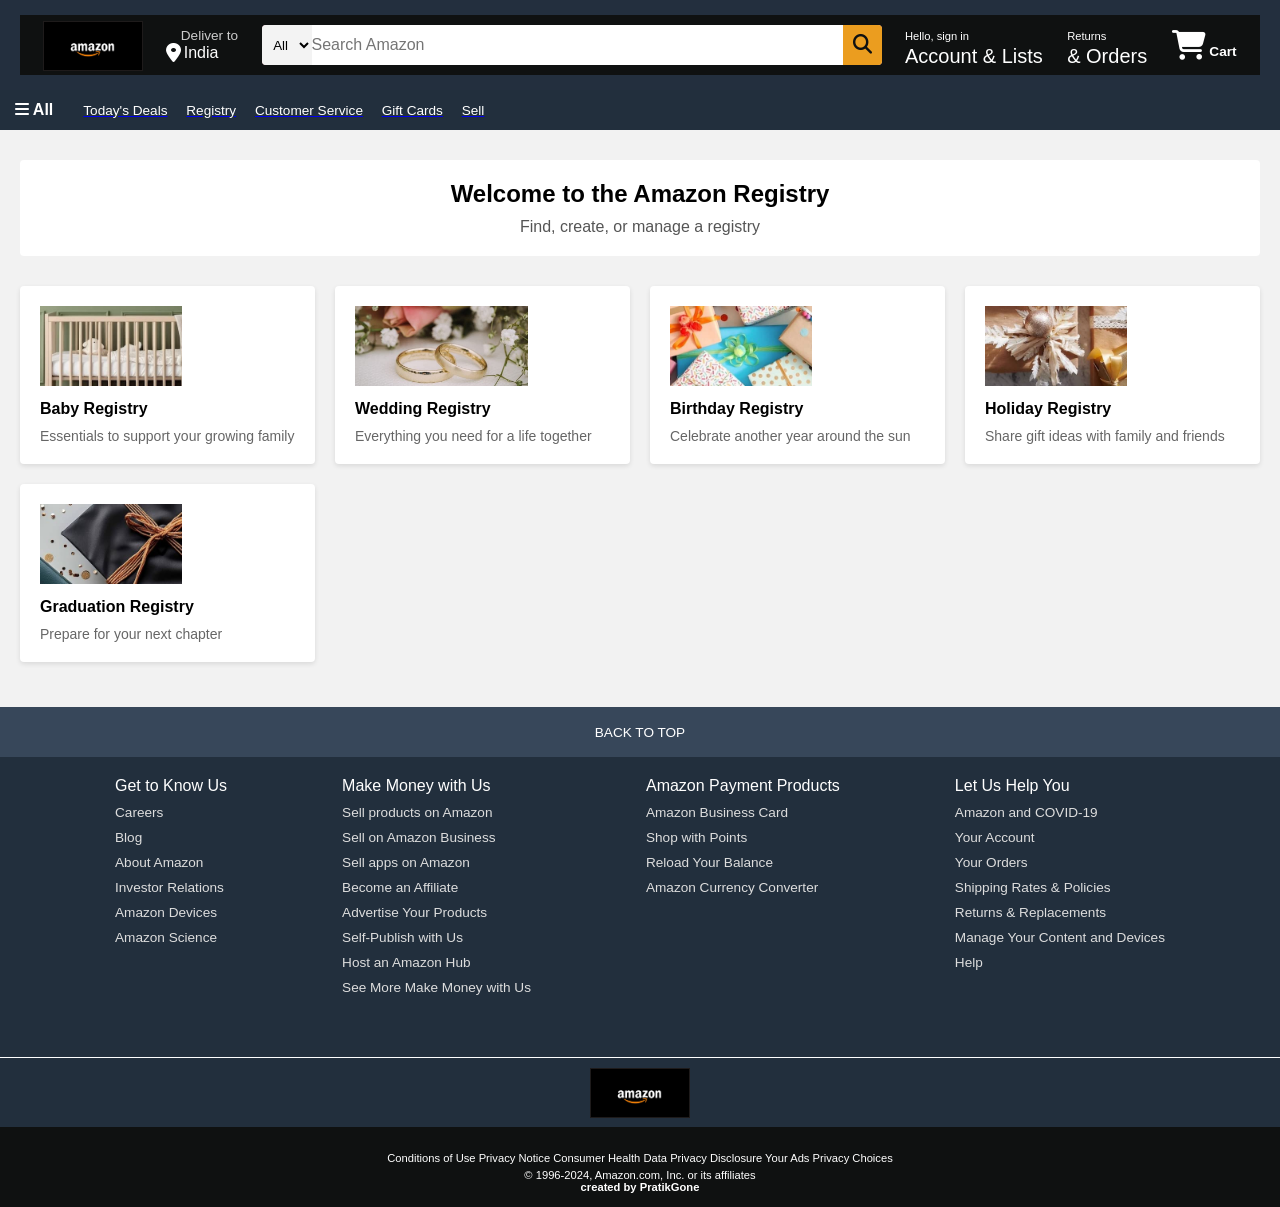
<file: registry.html>
<!DOCTYPE html>
<html lang="en">
<head>
    <meta charset="UTF-8">
    <title>Amazon</title>
    <link rel="stylesheet" href="https://cdnjs.cloudflare.com/ajax/libs/font-awesome/6.6.0/css/all.min.css" crossorigin="anonymous" referrerpolicy="no-referrer" />
    <meta name="viewport" content="width=device-width, initial-scale=1.0">
   <style>


/*new customer serivice css*/
* {
      box-sizing: border-box;
      margin: 0;
      padding: 0;
      font-family: Arial, sans-serif;
    }

    body {
      background-color: #f2f2f2;
    }

    header {
      background-color: #232f3e;
      color: white;
      padding: 15px 20px;
      font-size: 20px;
    }

    .main {
      padding: 30px 20px;
    }

    .intro {
      background-color: white;
      padding: 20px;
      border-radius: 4px;
      margin-bottom: 30px;
      text-align: center;
    }

    .intro h2 {
      font-size: 24px;
      margin-bottom: 10px;
    }

    .intro p {
      color: #555;
      font-size: 16px;
    }

    .categories {
      display: grid;
      grid-template-columns: repeat(auto-fill, minmax(250px, 1fr));
      gap: 20px;
    }

    .card {
      background-color: white;
      padding: 20px;
      border-radius: 4px;
      box-shadow: 0 2px 5px rgba(0,0,0,0.1);
      transition: 0.2s;
      cursor: pointer;
    }

    .card:hover {
      transform: scale(1.02);
    }

    .card-logo {
      height: 80px;
      margin-bottom: 10px;
    }

    .card h3 {
      font-size: 16px;
      margin-bottom: 10px;
    }

    .card p {
      font-size: 14px;
      color: #666;
    }


    /*old*/

    @media (max-width: 768px) {
  .navbar {
    flex-wrap: nowrap; /* Don't wrap items */
    overflow-x: auto; /* Allow scrolling */
    height: auto;
  }

  .navaddress,
  .navsignin,
  .navreturn,
  .navcart {
    display: flex !important;
    flex-direction: column;
    align-items: center;
    font-size: 12px;
    padding: 4px;
    white-space: nowrap;
  }

  .navsearch {
    flex: 1;
    min-width: 200px;
  }

  .panel {
    overflow-x: auto;
    white-space: nowrap;
    font-size: 13px;
  }

  .panelops {
    flex-wrap: nowrap;
    overflow-x: auto;
    padding-bottom: 5px;
  }

  .panelops p {
    display: inline-block;
    margin-right: 15px;
  }
}

        * {
            margin: 0px;
            font-family: arial;
            box-sizing: border-box;
        }

        .navbar {
            height: 60px;
            background-color: #0f1111;
            color: white;
            display: flex;
            align-items: center;
            justify-content: space-evenly;
        }

        .navlogo {
            height: 50px;
            width: 100px;
        }

        .logo {
            background-image: url(Amazon-Logo-Black.jpg);
            height: 50px;
            width: 100px;
            background-size: cover;
        }

        .border {
            border: 1.5px solid transparent;
        }

        .border:hover {
            border: 1.5px solid white;
            cursor: pointer;
        }

        .addone {
            color: #cccccc;
            font-size: 0.85rem;
            margin-left: 15px;
        }

        .addsecond {
            font-size: 1rem;
            margin-left: 3px;
        }

        .addicon {
            display: flex;
            align-items: center;
        }

        .navsearch {
            display: flex;
            justify-content: space-evenly;
            height: 40px;
            width: 620px;
            border-radius: 4px;
            background-color: pink;
        }

        .navsearch:hover {
            border: 2px solid orange;
        }

        .navsearch select {
            background-color: #f3f3f3;
            border-top-left-radius: 4px;
            border-bottom-left-radius: 4px;
            border: none;
            width: 50px;
            text-align: center;
        }

        .searchinput {
            width: 100%;
            font-size: 1rem;
            border: none;
        }

        .searchicon {
            width: 45px;
            display: flex;
            justify-content: center;
            align-items: center;
            font-size: 1.2rem;
            color: #0f1111;
            background-color: rgb(235, 157, 31);
            border-top-right-radius: 4px;
            border-bottom-right-radius: 4px;
        }

        span {
            font-size: 0.7rem;
        }

        .navsecond {
            font-size: 0.85rem;
            font-weight: 700;
        }

        .navcart i {
            font-size: 30px;
        }

        .navcart {
            font-size: 0.85rem;
            font-weight: 700;
        }

        .panel {
            height: 40px;
            background-color: #222f3d;
            display: flex;
            color: #ffffff;
            align-items: center;
        }

        .panelall {
            font-weight: 700;
            margin: 0 15px;
        }

        .panelops p {
            display: inline;
            margin-left: 15px;
        }

        .panelops {
            width: 70%;
            font-size: 0.85rem;
        }

     
        footer {
            margin-top: 15px;
        }

        .footpanel1 {
  background-color: #37475a;
  color: white;
  height: 50px;
  width: 100%;
  border: none;
  font-size: 0.85rem;
  cursor: pointer;
  display: flex;
  justify-content: center;
  align-items: center;
  transition: background-color 0.3s ease;
}

.footpanel1:hover {
  background-color: #485769;
}

        .footpanel2 {
            background-color: #222f3d;
            color: white;
            height: 300px;
            display: flex;
            justify-content: space-evenly;
        }

        ul {
            margin-top: 20px;
        }

        ul a {
            display: block;
            font-size: 0.85rem;
            margin-top: 10px;
            color: #dddddd;
        }

        .footpanel3 {
            background-color: #222f3d;
            border-top: 0.5px solid white;
            height: 70px;
            display: flex;
            justify-content: center;
            align-items: center;
        }
        .logo {
            background-image: url(image/Amazon-Logo-Black.jpg);
            height: 50px;
            width: 100px;
            background-size: cover;
       
            border: 1.5px solid transparent;
            border: 1.5px solid rgb(30, 27, 27);
            cursor: pointer;
        }

        .footpanel4 {
            background-color: #0f1111;
            color: white;
            height: 80px;
            font-size: 0.7rem;
            text-align: center;
        }

        .pages {
            padding-top: 25px;
        }

        .copyright {
            padding-top: 5px;
        }

        @media (max-width: 768px) {
    .footpanel2 {
        flex-direction: column;
        align-items: center;
        height: auto;
        padding: 20px 0;
    }

    .footpanel2 ul {
        margin: 10px 0;
        text-align: center;
    }

    .footpanel2 ul p {
        font-weight: bold;
        margin-bottom: 5px;
    }

    .footpanel2 ul a {
        margin-top: 5px;
        font-size: 0.9rem;
    }

    .footpanel3 {
        flex-direction: column;
        height: auto;
        padding: 10px 0;
    }

    .logo {
        margin: 10px 0;
    }

    .footpanel4 {
        font-size: 0.65rem;
        padding: 10px;
        height: auto;
    }

    .pages {
        display: flex;
        flex-direction: column;
        gap: 5px;
        padding-top: 10px;
    }

    .copyright, .footpanel4 h4 {
        padding-top: 5px;
    }
}

@media (max-width: 480px) {
    .footpanel2 ul a {
        font-size: 0.8rem;
    }

    .footpanel4 {
        font-size: 0.6rem;
    }
}


        /* Modal Styles */
        .modal-overlay {
            position: fixed;
            top: 0;
            left: 0;
            width: 100%;
            height: 100%;
            background-color: rgba(0,0,0,0.5);
         
            display: none;
            justify-content: center;
            align-items: center;
            z-index: 1000;
        }

        .modal {
            background-color: white;
            color: black;
            width: 400px;
            padding: 20px;
            border-radius: 8px;
            position: relative;
        }

        .close-btn {
            position: absolute;
            top: 10px;
            right: 15px;
            font-size: 20px;
            cursor: pointer;
        }

        .modal h2 {
            margin-bottom: 20px;
        }

        .modal input[type="text"] {
            width: 100%;
            padding: 10px;
            margin-bottom: 15px;
            border: 1px solid #ccc;
            border-radius: 4px;
        }

        .modal button {
            background-color: #f0c14b;
            border: 1px solid #a88734;
            padding: 10px 20px;
            cursor: pointer;
        }

        .modal button:hover {
            background-color: #ddb347;
        }
    
        /* Sign-In Modal Styles */
#signinModal .modal {
    width: 400px;
    padding: 25px;
    border-radius: 8px;
    background-color: white;
    box-shadow: 0 4px 12px rgba(0, 0, 0, 0.3);
}

#signinModal h2 {
    font-size: 1.5rem;
    margin-bottom: 15px;
    color: black;
}

#signinModal p {
    font-size: 0.9rem;
    margin-bottom: 10px;
    color: black;
}

#signinModal input[type="text"] {
    width: 100%;
    padding: 10px;
    margin-bottom: 15px;
    border: 1px solid #ccc;
    border-radius: 4px;
    font-size: 1rem;
}

#signinModal button {
    background-color: #f0c14b;
    border: 1px solid #a88734;
    padding: 10px 20px;
    font-size: 1rem;
    cursor: pointer;
    border-radius: 4px;
    width: 100%;
}

#signinModal button:hover {
    background-color: #ddb347;
}

#signinModal .close-btn {
    position: absolute;
    top: 10px;
    right: 15px;
    font-size: 20px;
    font-weight: bold;
    color: #333;
    cursor: pointer;
}

/* Returns & Orders Modal Styles */
#returnsModal .modal {
    width: 400px;
    padding: 25px;
    border-radius: 8px;
    background-color: white;
    box-shadow: 0 4px 12px rgba(0, 0, 0, 0.3);
}
#returnsModal h2 {
    font-size: 1.5rem;
    margin-bottom: 15px;
}
#returnsModal p {
    font-size: 0.9rem;
    margin-bottom: 20px;
    color: #333;
}
#returnsModal button {
    background-color: #f0c14b;
    border: 1px solid #a88734;
    padding: 10px 20px;
    font-size: 1rem;
    cursor: pointer;
    border-radius: 4px;
    width: 100%;
}
#returnsModal button:hover {
    background-color: #ddb347;
}
#returnsModal .close-btn {
    position: absolute;
    top: 10px;
    right: 15px;
    font-size: 20px;
    font-weight: bold;
    color: #333;
    cursor: pointer;
}


/* Cart Modal */
#cartModal {
    position: fixed;
    top: 0;
    left: 0;
    width: 100%;
    height: 100%;
    background-color: rgba(0,0,0,0.5);
    display: none;
    justify-content: center;
    align-items: center;
    z-index: 9999;
}

#cartModal .modal {
    background-color: #fff;
    padding: 20px;
    border-radius: 8px;
    width: 350px;
    position: relative;
    text-align: center;
}

#cartModal .close-btn {
    position: absolute;
    top: 10px;
    right: 15px;
    font-size: 24px;
    cursor: pointer;
}

#cartModal button {
    background-color: #f0c14b;
    border: 1px solid #a88734;
    padding: 10px 20px;
    cursor: pointer;
    margin-top: 20px;
}

/* Sidebar Modal */
.sidebar-overlay {
    position: fixed;
    top: 0;
    left: 0;
    height: 100%;
    width: 100%;
    background: rgba(0,0,0,0.6);
    display: none;
    z-index: 1000;
}

.sidebar {
    background-color: #fff;
    color: black;
    width: 300px;
    height: 100%;
    padding: 20px;
    overflow-y: auto;
    position: fixed;
    top: 0;
    left: 0;
    animation: slideIn 0.3s forwards;
}

@keyframes slideIn {
    from { transform: translateX(-100%); }
    to { transform: translateX(0); }
}

.sidebar-header {
    display: flex;
    align-items: center;
    justify-content: space-between;
    font-weight: bold;
}

.sidebar-header h3 {
    font-size: 18px;
    margin: 0;
    
    background-color: #283030;
    color: white;
}


.sidebar-header .close-btn {
    font-size: 24px;
    cursor: pointer;
}

.sidebar-links {
    list-style-type: none;
    padding: 0;
    margin-top: 20px;
}

.sidebar-links li {
    padding: 10px 0;
    border-bottom: 1px solid #eee;
    cursor: pointer;
    font-size: 14px;
}

.sidebar-links li:hover {
    background-color: #f3f3f3;
}

.panelops p{
    text-decoration: none;
    color: white;
}







    </style>
    

</head>
<body>
    <header>
        <div class="navbar">
            <div class="navlogo border">
                <a href="/amazon_clone/index.html">
                    <div class="logo"></div>
                </a>
            </div>
            
            <div class="navaddress border" onclick="openModal()">
                <p class="addone"> Deliver to</p>
                <div class="addicon">
                    <i class="fa-solid fa-location-dot"></i>
                    <p class="addsecond">India</p>
                </div>
            </div>

    <!-- Modal -->
    <div class="modal-overlay" id="locationModal">
        <div class="modal">
            <span class="close-btn" onclick="closeModal()">&times;</span>
            <h2>Choose your location</h2>
            <p>Enter your PIN code to check availability and delivery options</p>
            <input type="text" placeholder="Enter PIN Code" maxlength="6">
            <button onclick="closeModal()">Apply</button>
        </div>
    </div>


            <div class="navsearch">
                <select><option>All</option>
                    <option>Arts & Crafts</option>
                    <option>Beauty & Personal Care</option>
                    <option>Home & Kitchen</option>
                    <option>Boy's Fashion</option>
                    <option>Electronics</option>
                    <option>Kindle Store</option></select>
                <input placeholder="Search Amazon" class="searchinput">
                <div class="searchicon">
                    <i class="fa-solid fa-magnifying-glass"></i>
                </div>
            </div>
            <div class="navsignin border">
                <p><span>Hello, sign in</span></p>
                <p>Account & Lists</p>
            </div>
            <!-- Sign-In Modal -->
<div class="modal-overlay" id="signinModal">
    <div class="modal">
        <span class="close-btn" onclick="closeSigninModal()">&times;</span>
        <h2>Sign-In</h2>
        <p>Welcome back! Please enter your email to continue.</p>
        <input type="text" placeholder="Enter your email">
        <button onclick="closeSigninModal()">Continue</button>
    </div>
</div>

<div class="navreturn border" onclick="openReturnsModal()">
    <p><span>Returns</span></p>
    <p>& Orders</p>
</div>

<!-- Returns & Orders Modal -->
<div class="modal-overlay" id="returnsModal">
    <div class="modal">
        <span class="close-btn" onclick="closeReturnsModal()">&times;</span>
        <h2>Your Orders</h2>
        <p>Please sign in to see your orders, return items, or manage returns.</p>
        <button onclick="closeReturnsModal()">Sign In</button>
    </div>
</div>

<div class="navcart border" onclick="openCartModal()">
    <i class="fa-solid fa-cart-shopping"></i> Cart
</div>


<!-- Cart Modal -->
<div id="cartModal" class="modal-overlay">
    <div class="modal">
      <span class="close-btn" onclick="closeCartModal()">&times;</span>
      <h2>Your Cart</h2>
      <p>Your cart is currently empty.</p>
      <button onclick="closeCartModal()">Continue Shopping</button>
    </div>
  </div>
</header>
        <div class="panel">
            <div class="panelall" onclick="openSidebar()">
                <i class="fa-solid fa-bars"></i> All
              </div>

              <!-- Sidebar Menu -->
<div id="sidebarMenu" class="sidebar-overlay">
    <div class="sidebar">
      <div class="sidebar-header">
        <span class="close-btn" onclick="closeSidebar()">&times;</span>
        <h3><i class="fa-solid fa-user-circle" ></i> Hello, sign in</h3>
      </div>
      <ul class="sidebar-links">
        <li>Trending</li>
        <li>Best Sellers</li>
        <li>New Releases</li>
        <li>Movers and Shakers</li>
        <hr>
        <li>Digital Content & Devices</li>
        <li>Amazon miniTV</li>
        <li>Echo & Alexa</li>
        <li>Fire TV</li>
        <li>Kindle eBooks</li>
      </ul>
    </div>
  </div>

  
            <div class="panelops">
              <a href="/amazon_clone/todaydeals.html">  <p>Today's Deals</p></a>

             <a href="/amazon_clone/registry.html">  <p>Registry</p></a> 

                <a href="/amazon_clone/customerservice.html"> <p>Customer Service</p></a>
              
               <a href="/amazon_clone/giftcards.html"><p>Gift Cards</p></a> 
               <a href="/amazon_clone/sell.html"><p>Sell</p></a> 
            </div>
        </div>
    
        <div class="main">

          <div class="intro">
            <h2>Welcome to the Amazon Registry</h2>
            <p>Find, create, or manage a registry</p>
          </div>
      
          <div class="categories">
      
            <div class="card">
              <img class="card-logo" src="./image/registry 2.jpg" class="img-fluid" alt="Amazon Logo">
              <h3>Baby Registry</h3>
              <p>Essentials to support your growing family</p>
            </div>
      
            <div class="card">
              <img class="card-logo" src="./image/registry1.jpg" class="img-fluid" alt="Amazon Logo">
              <h3>Wedding Registry</h3>
              <p>Everything you need for a life together</p>
            </div>
      
            <div class="card">
              <img class="card-logo" src="./image/registry 3.jpg" class="img-fluid" alt="Amazon Logo">
              <h3>Birthday Registry</h3>
              <p>Celebrate another year around the sun</p>
            </div>
      
            <div class="card">
              <img class="card-logo" src="./image/registry 4.jpg" class="img-fluid" alt="Amazon Logo">
              <h3>Holiday Registry</h3>
              <p>Share gift ideas with family and friends</p>
            </div>
      
            <div class="card">
              <img class="card-logo" src="./image/registry 5.jpg" class="img-fluid" alt="Amazon Logo">
              <h3>Graduation Registry</h3>
              <p>Prepare for your next chapter</p>
            </div>
      
            
          </div>
      
        </div>

        <footer>
            <div id="top">
                <button class="footpanel1" onclick="scrollToTop()">BACK TO TOP</button>
              </div>
              
          <div class="footpanel2">
              <ul>
                  <p>Get to Know Us</p><a>Careers</a><a>Blog</a><a>About Amazon</a><a>Investor Relations</a><a>Amazon Devices</a><a>Amazon Science</a>
              </ul>
              <ul>
                  <p>Make Money with Us</p><a>Sell products on Amazon</a><a>Sell on Amazon Business</a><a>Sell apps on Amazon</a><a>Become an Affiliate</a><a>Advertise Your Products</a><a>Self-Publish with Us</a><a>Host an Amazon Hub</a><a>See More Make Money with Us</a>
              </ul>
              <ul>
                  <p>Amazon Payment Products</p><a>Amazon Business Card</a><a>Shop with Points</a><a>Reload Your Balance</a><a>Amazon Currency Converter</a>
              </ul>
              <ul>
                  <p>Let Us Help You</p><a>Amazon and COVID-19</a><a>Your Account</a><a>Your Orders</a><a>Shipping Rates & Policies</a><a>Returns & Replacements</a><a>Manage Your Content and Devices</a><a>Help</a>
              </ul>
          </div>
          <div class="footpanel3">
            
              <div class="logo"></div>
          
          </div>
          <div class="footpanel4">
              <div class="pages">
                  <a>Conditions of Use</a>
                  <a>Privacy Notice</a>
                  <a>Consumer Health Data Privacy Disclosure</a>
                  <a>Your Ads Privacy Choices</a>
              </div>
              <div class="copyright">© 1996-2024, Amazon.com, Inc. or its affiliates</div>
              <h4>created by PratikGone</h4>
          </div>
      </footer>
  

      <script>
        function openModal() {
            document.getElementById('locationModal').style.display = 'flex';
        }
        function closeModal() {
            document.getElementById('locationModal').style.display = 'none';
        }
        
        function openSigninModal() {
            document.getElementById('signinModal').style.display = 'flex';
        }
        function closeSigninModal() {
            document.getElementById('signinModal').style.display = 'none';
        }
        
        function openReturnsModal() {
            document.getElementById('returnsModal').style.display = 'flex';
        }
        function closeReturnsModal() {
            document.getElementById('returnsModal').style.display = 'none';
        }
        
        function openCartModal() {
            document.getElementById('cartModal').style.display = 'flex';
        }
        function closeCartModal() {
            document.getElementById('cartModal').style.display = 'none';
        }
        
        function openSidebar() {
            document.getElementById('sidebarMenu').style.display = 'block';
        }
        function closeSidebar() {
            document.getElementById('sidebarMenu').style.display = 'none';
        }
        
        function scrollToTop() {
            window.scrollTo({ top: 0, behavior: 'smooth' });
        }
        
        function toggleInfo(el) {
            const infoBox = el.nextElementSibling;
            infoBox.style.display = (infoBox.style.display === "block") ? "none" : "block";
        }
        
        document.querySelector('.navsignin').addEventListener('click', openSigninModal);
        
        window.onclick = function(event) {
            const modals = ['locationModal', 'signinModal', 'returnsModal', 'cartModal'];
            modals.forEach(id => {
                const modal = document.getElementById(id);
                if (event.target === modal) {
                    modal.style.display = 'none';
                }
            });
        }
        </script>
   
</body>
</html>
</file>
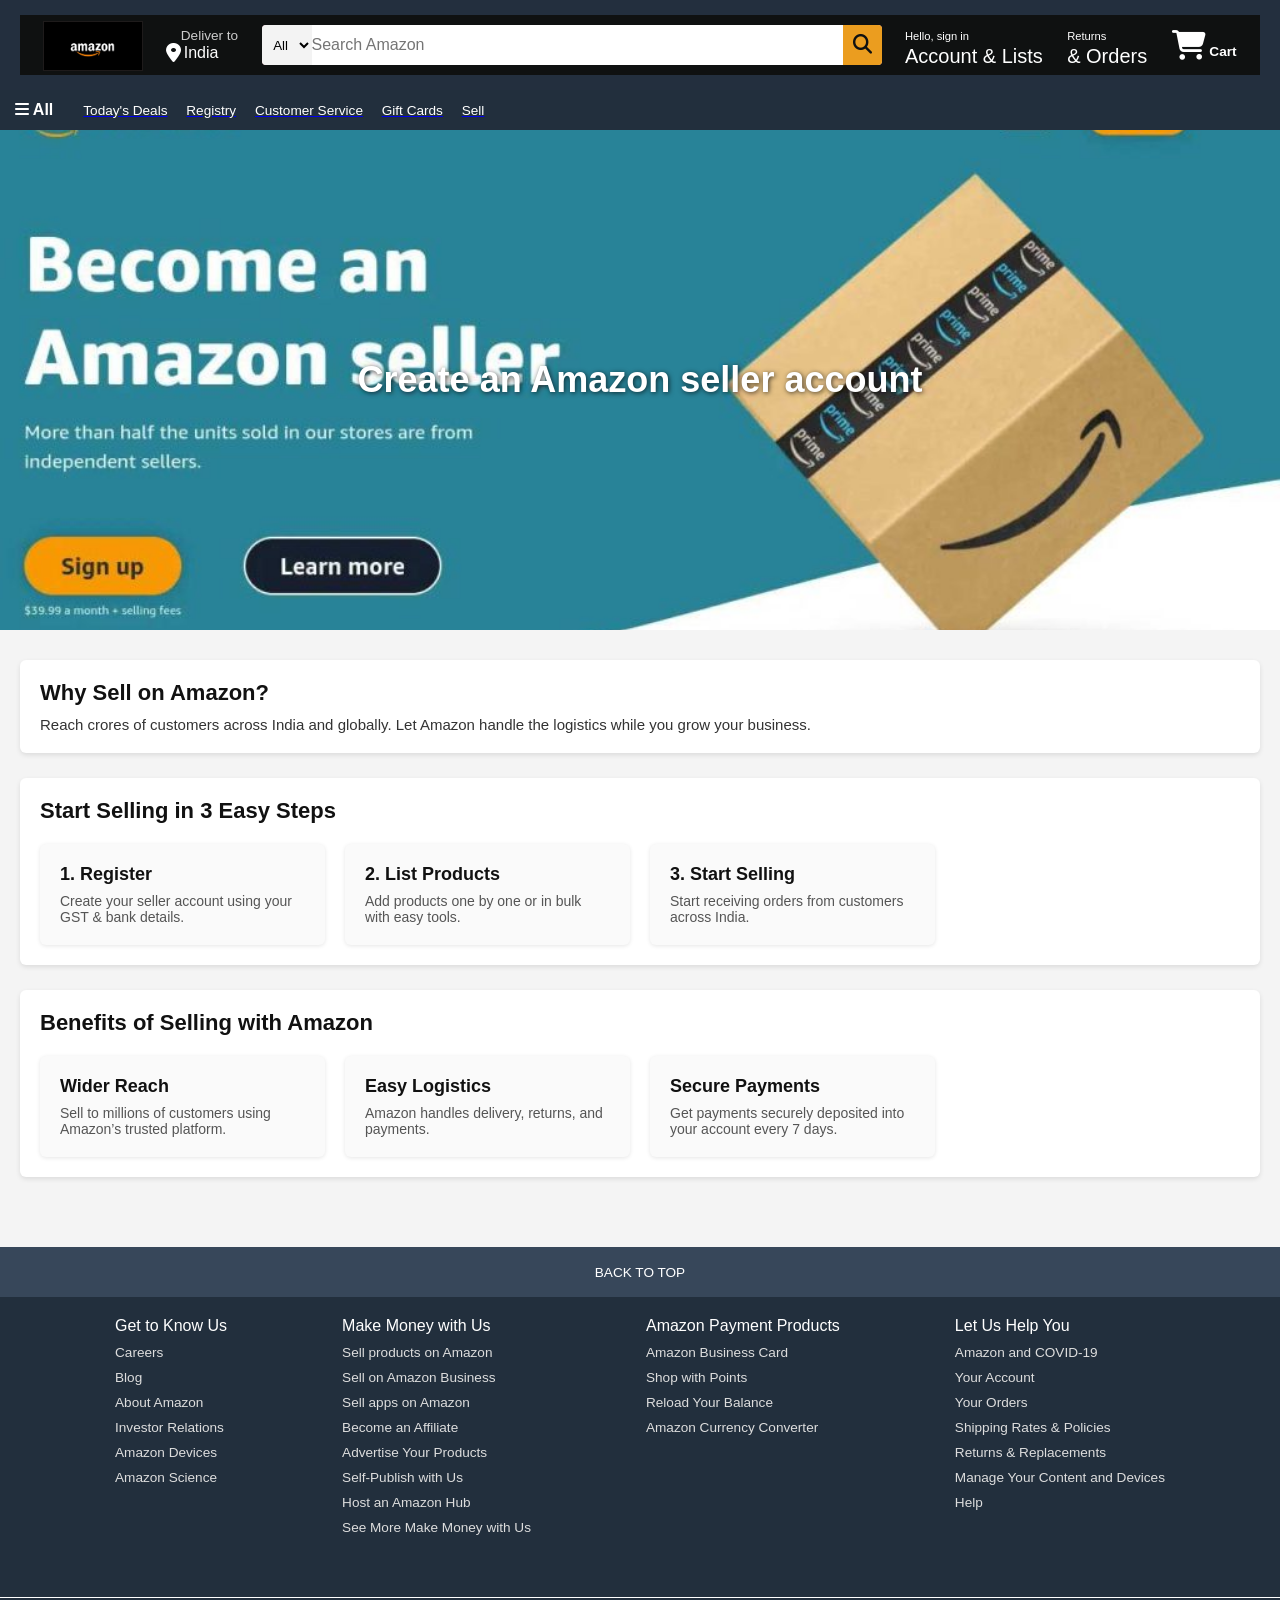
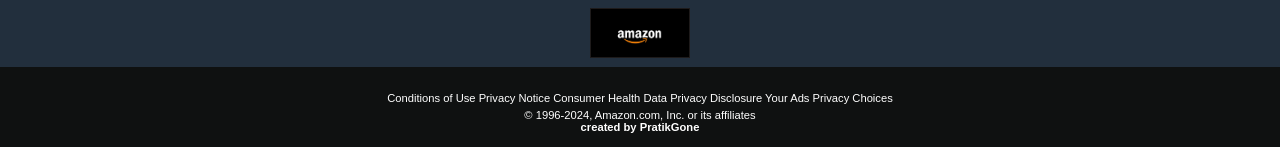
<file: sell.html>
<!DOCTYPE html>
<html lang="en">
<head>
    <meta charset="UTF-8">
    <title>Amazon</title>
    <link rel="stylesheet" href="https://cdnjs.cloudflare.com/ajax/libs/font-awesome/6.6.0/css/all.min.css" crossorigin="anonymous" referrerpolicy="no-referrer" />
    <meta name="viewport" content="width=device-width, initial-scale=1.0">
    <style>


/*new customer serivice css*/
* {
      box-sizing: border-box;
      margin: 0;
      padding: 0;
      font-family: Arial, sans-serif;
    }

    body {
      background-color: #f2f2f2;
    }

    header {
      background-color: #232f3e;
      color: white;
      padding: 15px 20px;
      font-size: 20px;
    }

    .main {
      padding: 30px 20px;
    }

    .intro {
      background-color: white;
      padding: 20px;
      border-radius: 4px;
      margin-bottom: 30px;
      text-align: center;
    }

    .intro h2 {
      font-size: 24px;
      margin-bottom: 10px;
    }

    .intro p {
      color: #555;
      font-size: 16px;
    }

    .categories {
      display: grid;
      grid-template-columns: repeat(auto-fill, minmax(250px, 1fr));
      gap: 20px;
    }

    .card {
      background-color: white;
      padding: 20px;
      border-radius: 4px;
      box-shadow: 0 2px 5px rgba(0,0,0,0.1);
      transition: 0.2s;
      cursor: pointer;
    }

    .card:hover {
      transform: scale(1.02);
    }

    .card-logo {
      height: 80px;
      margin-bottom: 10px;
    }

    .card h3 {
      font-size: 16px;
      margin-bottom: 10px;
    }

    .card p {
      font-size: 14px;
      color: #666;
    }


    /*old*/

    @media (max-width: 768px) {
  .navbar {
    flex-wrap: nowrap; /* Don't wrap items */
    overflow-x: auto; /* Allow scrolling */
    height: auto;
  }

  .navaddress,
  .navsignin,
  .navreturn,
  .navcart {
    display: flex !important;
    flex-direction: column;
    align-items: center;
    font-size: 12px;
    padding: 4px;
    white-space: nowrap;
  }

  .navsearch {
    flex: 1;
    min-width: 200px;
  }

  .panel {
    overflow-x: auto;
    white-space: nowrap;
    font-size: 13px;
  }

  .panelops {
    flex-wrap: nowrap;
    overflow-x: auto;
    padding-bottom: 5px;
  }

  .panelops p {
    display: inline-block;
    margin-right: 15px;
  }
}

        * {
            margin: 0px;
            font-family: arial;
            box-sizing: border-box;
        }

        .navbar {
            height: 60px;
            background-color: #0f1111;
            color: white;
            display: flex;
            align-items: center;
            justify-content: space-evenly;
        }

        .navlogo {
            height: 50px;
            width: 100px;
        }

        .logo {
            background-image: url(image/Amazon-Logo-Black.jpg);
            height: 50px;
            width: 100px;
            background-size: cover;
        }

        .border {
            border: 1.5px solid transparent;
        }

        .border:hover {
            border: 1.5px solid white;
            cursor: pointer;
        }

        .addone {
            color: #cccccc;
            font-size: 0.85rem;
            margin-left: 15px;
        }

        .addsecond {
            font-size: 1rem;
            margin-left: 3px;
        }

        .addicon {
            display: flex;
            align-items: center;
        }

        .navsearch {
            display: flex;
            justify-content: space-evenly;
            height: 40px;
            width: 620px;
            border-radius: 4px;
            background-color: pink;
        }

        .navsearch:hover {
            border: 2px solid orange;
        }

        .navsearch select {
            background-color: #f3f3f3;
            border-top-left-radius: 4px;
            border-bottom-left-radius: 4px;
            border: none;
            width: 50px;
            text-align: center;
        }

        .searchinput {
            width: 100%;
            font-size: 1rem;
            border: none;
        }

        .searchicon {
            width: 45px;
            display: flex;
            justify-content: center;
            align-items: center;
            font-size: 1.2rem;
            color: #0f1111;
            background-color: rgb(235, 157, 31);
            border-top-right-radius: 4px;
            border-bottom-right-radius: 4px;
        }

        span {
            font-size: 0.7rem;
        }

        .navsecond {
            font-size: 0.85rem;
            font-weight: 700;
        }

        .navcart i {
            font-size: 30px;
        }

        .navcart {
            font-size: 0.85rem;
            font-weight: 700;
        }

        .panel {
            height: 40px;
            background-color: #222f3d;
            display: flex;
            color: #ffffff;
            align-items: center;
        }

        .panelall {
            font-weight: 700;
            margin: 0 15px;
        }

        .panelops p {
            display: inline;
            margin-left: 15px;
        }

        .panelops {
            width: 70%;
            font-size: 0.85rem;
        }

       
        footer {
            margin-top: 15px;
        }

        .footpanel1 {
  background-color: #37475a;
  color: white;
  height: 50px;
  width: 100%;
  border: none;
  font-size: 0.85rem;
  cursor: pointer;
  display: flex;
  justify-content: center;
  align-items: center;
  transition: background-color 0.3s ease;
}

.footpanel1:hover {
  background-color: #485769;
}

        .footpanel2 {
            background-color: #222f3d;
            color: white;
            height: 300px;
            display: flex;
            justify-content: space-evenly;
        }

        ul {
            margin-top: 20px;
        }

        ul a {
            display: block;
            font-size: 0.85rem;
            margin-top: 10px;
            color: #dddddd;
        }

        .footpanel3 {
            background-color: #222f3d;
            border-top: 0.5px solid white;
            height: 70px;
            display: flex;
            justify-content: center;
            align-items: center;
        }

        .logo {
            background-image: url(image/Amazon-Logo-Black.jpg);
            height: 50px;
            width: 100px;
            background-size: cover;
       
            border: 1.5px solid transparent;
            border: 1.5px solid rgb(30, 27, 27);
            cursor: pointer;
        }

        .footpanel4 {
            background-color: #0f1111;
            color: white;
            height: 80px;
            font-size: 0.7rem;
            text-align: center;
        }

        .pages {
            padding-top: 25px;
        }

        .copyright {
            padding-top: 5px;
        }

        @media (max-width: 768px) {
    .footpanel2 {
        flex-direction: column;
        align-items: center;
        height: auto;
        padding: 20px 0;
    }

    .footpanel2 ul {
        margin: 10px 0;
        text-align: center;
    }

    .footpanel2 ul p {
        font-weight: bold;
        margin-bottom: 5px;
    }

    .footpanel2 ul a {
        margin-top: 5px;
        font-size: 0.9rem;
    }

    .footpanel3 {
        flex-direction: column;
        height: auto;
        padding: 10px 0;
    }

    .logo {
        margin: 10px 0;
    }

    .footpanel4 {
        font-size: 0.65rem;
        padding: 10px;
        height: auto;
    }

    .pages {
        display: flex;
        flex-direction: column;
        gap: 5px;
        padding-top: 10px;
    }

    .copyright, .footpanel4 h4 {
        padding-top: 5px;
    }
}

@media (max-width: 480px) {
    .footpanel2 ul a {
        font-size: 0.8rem;
    }

    .footpanel4 {
        font-size: 0.6rem;
    }
}

        /* Modal Styles */
        .modal-overlay {
            position: fixed;
            top: 0;
            left: 0;
            width: 100%;
            height: 100%;
            background-color: rgba(0,0,0,0.5);
         
            display: none;
            justify-content: center;
            align-items: center;
            z-index: 1000;
        }

        .modal {
            background-color: white;
            color: black;
            width: 400px;
            padding: 20px;
            border-radius: 8px;
            position: relative;
        }

        .close-btn {
            position: absolute;
            top: 10px;
            right: 15px;
            font-size: 20px;
            cursor: pointer;
        }

        .modal h2 {
            margin-bottom: 20px;
        }

        .modal input[type="text"] {
            width: 100%;
            padding: 10px;
            margin-bottom: 15px;
            border: 1px solid #ccc;
            border-radius: 4px;
        }

        .modal button {
            background-color: #f0c14b;
            border: 1px solid #a88734;
            padding: 10px 20px;
            cursor: pointer;
        }

        .modal button:hover {
            background-color: #ddb347;
        }
    
        /* Sign-In Modal Styles */
#signinModal .modal {
    width: 400px;
    padding: 25px;
    border-radius: 8px;
    background-color: white;
    box-shadow: 0 4px 12px rgba(0, 0, 0, 0.3);
}

#signinModal h2 {
    font-size: 1.5rem;
    margin-bottom: 15px;
    color: black;
}

#signinModal p {
    font-size: 0.9rem;
    margin-bottom: 10px;
    color: black;
}

#signinModal input[type="text"] {
    width: 100%;
    padding: 10px;
    margin-bottom: 15px;
    border: 1px solid #ccc;
    border-radius: 4px;
    font-size: 1rem;
}

#signinModal button {
    background-color: #f0c14b;
    border: 1px solid #a88734;
    padding: 10px 20px;
    font-size: 1rem;
    cursor: pointer;
    border-radius: 4px;
    width: 100%;
}

#signinModal button:hover {
    background-color: #ddb347;
}

#signinModal .close-btn {
    position: absolute;
    top: 10px;
    right: 15px;
    font-size: 20px;
    font-weight: bold;
    color: #333;
    cursor: pointer;
}

/* Returns & Orders Modal Styles */
#returnsModal .modal {
    width: 400px;
    padding: 25px;
    border-radius: 8px;
    background-color: white;
    box-shadow: 0 4px 12px rgba(0, 0, 0, 0.3);
}
#returnsModal h2 {
    font-size: 1.5rem;
    margin-bottom: 15px;
}
#returnsModal p {
    font-size: 0.9rem;
    margin-bottom: 20px;
    color: #333;
}
#returnsModal button {
    background-color: #f0c14b;
    border: 1px solid #a88734;
    padding: 10px 20px;
    font-size: 1rem;
    cursor: pointer;
    border-radius: 4px;
    width: 100%;
}
#returnsModal button:hover {
    background-color: #ddb347;
}
#returnsModal .close-btn {
    position: absolute;
    top: 10px;
    right: 15px;
    font-size: 20px;
    font-weight: bold;
    color: #333;
    cursor: pointer;
}


/* Cart Modal */
#cartModal {
    position: fixed;
    top: 0;
    left: 0;
    width: 100%;
    height: 100%;
    background-color: rgba(0,0,0,0.5);
    display: none;
    justify-content: center;
    align-items: center;
    z-index: 9999;
}

#cartModal .modal {
    background-color: #fff;
    padding: 20px;
    border-radius: 8px;
    width: 350px;
    position: relative;
    text-align: center;
}

#cartModal .close-btn {
    position: absolute;
    top: 10px;
    right: 15px;
    font-size: 24px;
    cursor: pointer;
}

#cartModal button {
    background-color: #f0c14b;
    border: 1px solid #a88734;
    padding: 10px 20px;
    cursor: pointer;
    margin-top: 20px;
}

/* Sidebar Modal */
.sidebar-overlay {
    position: fixed;
    top: 0;
    left: 0;
    height: 100%;
    width: 100%;
    background: rgba(0,0,0,0.6);
    display: none;
    z-index: 1000;
}

.sidebar {
    background-color: #fff;
    color: black;
    width: 300px;
    height: 100%;
    padding: 20px;
    overflow-y: auto;
    position: fixed;
    top: 0;
    left: 0;
    animation: slideIn 0.3s forwards;
}

@keyframes slideIn {
    from { transform: translateX(-100%); }
    to { transform: translateX(0); }
}

.sidebar-header {
    display: flex;
    align-items: center;
    justify-content: space-between;
    font-weight: bold;
}

.sidebar-header h3 {
    font-size: 18px;
    margin: 0;
    
    background-color: #283030;
    color: white;
}


.sidebar-header .close-btn {
    font-size: 24px;
    cursor: pointer;
}

.sidebar-links {
    list-style-type: none;
    padding: 0;
    margin-top: 20px;
}

.sidebar-links li {
    padding: 10px 0;
    border-bottom: 1px solid #eee;
    cursor: pointer;
    font-size: 14px;
}

.sidebar-links li:hover {
    background-color: #f3f3f3;
}

.panelops p{
    text-decoration: none;
    color: white;
}


/*new*/

* {
      margin: 0;
      padding: 0;
      box-sizing: border-box;
      font-family: Arial, sans-serif;
    }

    body {
      background-color: #f4f4f4;
      color: #111;
    }

    header {
      background-color: #232f3e;
      color: white;
      padding: 15px 20px;
      font-size: 20px;
    }

    .banner {
      width: 100%;
      height: 500px;
      background-image: url(image/sell.jpg);
      background-size: cover;
      background-position: center;
      display: flex;
      align-items: center;
      justify-content: center;
      color: white;
      text-shadow: 1px 1px 5px rgba(0,0,0,0.7);
      font-size: 36px;
      font-weight: bold;
    }

    @media (max-width: 768px) {
  .banner {
    height: 300px;
    font-size: 24px;
    padding: 0 10px;
    text-align: center;
  }
}

@media (max-width: 480px) {
  .banner {
    height: 200px;
    font-size: 18px;
    padding: 0 8px;
    text-align: center;
  }
}

    .main {
      padding: 30px 20px;
    }

    .section {
      background-color: white;
      border-radius: 6px;
      padding: 20px;
      margin-bottom: 25px;
      box-shadow: 0 2px 5px rgba(0,0,0,0.1);
    }

    .section h2 {
      font-size: 22px;
      margin-bottom: 10px;
    }

    .section p {
      font-size: 15px;
      color: #333;
    }

    .card-row {
      display: grid;
      grid-template-columns: repeat(auto-fill, minmax(250px, 1fr));
      gap: 20px;
      margin-top: 20px;
    }

    .card {
      background-color: #fafafa;
      border-radius: 6px;
      padding: 20px;
      box-shadow: 0 1px 4px rgba(0,0,0,0.1);
      transition: 0.2s;
    }

    .card:hover {
      transform: scale(1.02);
      cursor: pointer;
    }

    .card h3 {
      font-size: 18px;
      margin-bottom: 8px;
    }

    .card p {
      font-size: 14px;
      color: #555;
    }




    </style>
    

</head>
<body>
    <header>
        <div class="navbar">
            <div class="navlogo border">
                <a href="/amazon_clone/index.html">
                    <div class="logo"></div>
                </a>
            </div>
            
            <div class="navaddress border" onclick="openModal()">
                <p class="addone"> Deliver to</p>
                <div class="addicon">
                    <i class="fa-solid fa-location-dot"></i>
                    <p class="addsecond">India</p>
                </div>
            </div>

    <!-- Modal -->
    <div class="modal-overlay" id="locationModal">
        <div class="modal">
            <span class="close-btn" onclick="closeModal()">&times;</span>
            <h2>Choose your location</h2>
            <p>Enter your PIN code to check availability and delivery options</p>
            <input type="text" placeholder="Enter PIN Code" maxlength="6">
            <button onclick="closeModal()">Apply</button>
        </div>
    </div>


            <div class="navsearch">
                <select><option>All</option>
                    <option>Arts & Crafts</option>
                    <option>Beauty & Personal Care</option>
                    <option>Home & Kitchen</option>
                    <option>Boy's Fashion</option>
                    <option>Electronics</option>
                    <option>Kindle Store</option></select>
                <input placeholder="Search Amazon" class="searchinput">
                <div class="searchicon">
                    <i class="fa-solid fa-magnifying-glass"></i>
                </div>
            </div>
            <div class="navsignin border">
                <p><span>Hello, sign in</span></p>
                <p>Account & Lists</p>
            </div>
            <!-- Sign-In Modal -->
<div class="modal-overlay" id="signinModal">
    <div class="modal">
        <span class="close-btn" onclick="closeSigninModal()">&times;</span>
        <h2>Sign-In</h2>
        <p>Welcome back! Please enter your email to continue.</p>
        <input type="text" placeholder="Enter your email">
        <button onclick="closeSigninModal()">Continue</button>
    </div>
</div>

<div class="navreturn border" onclick="openReturnsModal()">
    <p><span>Returns</span></p>
    <p>& Orders</p>
</div>

<!-- Returns & Orders Modal -->
<div class="modal-overlay" id="returnsModal">
    <div class="modal">
        <span class="close-btn" onclick="closeReturnsModal()">&times;</span>
        <h2>Your Orders</h2>
        <p>Please sign in to see your orders, return items, or manage returns.</p>
        <button onclick="closeReturnsModal()">Sign In</button>
    </div>
</div>

<div class="navcart border" onclick="openCartModal()">
    <i class="fa-solid fa-cart-shopping"></i> Cart
</div>


<!-- Cart Modal -->
<div id="cartModal" class="modal-overlay">
    <div class="modal">
      <span class="close-btn" onclick="closeCartModal()">&times;</span>
      <h2>Your Cart</h2>
      <p>Your cart is currently empty.</p>
      <button onclick="closeCartModal()">Continue Shopping</button>
    </div>
  </div>
</header>
        <div class="panel">
            <div class="panelall" onclick="openSidebar()">
                <i class="fa-solid fa-bars"></i> All
              </div>

              <!-- Sidebar Menu -->
<div id="sidebarMenu" class="sidebar-overlay">
    <div class="sidebar">
      <div class="sidebar-header">
        <span class="close-btn" onclick="closeSidebar()">&times;</span>
        <h3><i class="fa-solid fa-user-circle" ></i> Hello, sign in</h3>
      </div>
      <ul class="sidebar-links">
        <li>Trending</li>
        <li>Best Sellers</li>
        <li>New Releases</li>
        <li>Movers and Shakers</li>
        <hr>
        <li>Digital Content & Devices</li>
        <li>Amazon miniTV</li>
        <li>Echo & Alexa</li>
        <li>Fire TV</li>
        <li>Kindle eBooks</li>
      </ul>
    </div>
  </div>

  
            <div class="panelops">
              <a href="/amazon_clone/todaydeals.html">  <p>Today's Deals</p></a>

             <a href="/amazon_clone/registry.html">  <p>Registry</p></a> 

                <a href="/amazon_clone/customerservice.html"> <p>Customer Service</p></a>
              
               <a href="/amazon_clone/giftcards.html"><p>Gift Cards</p></a> 
               <a href="/amazon_clone/sell.html"><p>Sell</p></a> 
            </div>
        </div>
    
      
        <div class="banner">
          Create an Amazon seller account
        </div>
      
        <div class="main">
      
          <div class="section">
            <h2>Why Sell on Amazon?</h2>
            <p>Reach crores of customers across India and globally. Let Amazon handle the logistics while you grow your business.</p>
          </div>
      
          <div class="section">
            <h2>Start Selling in 3 Easy Steps</h2>
            <div class="card-row">
              <div class="card">
                <h3>1. Register</h3>
                <p>Create your seller account using your GST & bank details.</p>
              </div>
              <div class="card">
                <h3>2. List Products</h3>
                <p>Add products one by one or in bulk with easy tools.</p>
              </div>
              <div class="card">
                <h3>3. Start Selling</h3>
                <p>Start receiving orders from customers across India.</p>
              </div>
            </div>
          </div>
      
          <div class="section">
            <h2>Benefits of Selling with Amazon</h2>
            <div class="card-row">
              <div class="card">
                <h3>Wider Reach</h3>
                <p>Sell to millions of customers using Amazon’s trusted platform.</p>
              </div>
              <div class="card">
                <h3>Easy Logistics</h3>
                <p>Amazon handles delivery, returns, and payments.</p>
              </div>
              <div class="card">
                <h3>Secure Payments</h3>
                <p>Get payments securely deposited into your account every 7 days.</p>
              </div>
            </div>
          </div>
      
        </div>

        <footer>
            <div id="top">
                <button class="footpanel1" onclick="scrollToTop()">BACK TO TOP</button>
              </div>
              
          <div class="footpanel2">
              <ul>
                  <p>Get to Know Us</p><a>Careers</a><a>Blog</a><a>About Amazon</a><a>Investor Relations</a><a>Amazon Devices</a><a>Amazon Science</a>
              </ul>
              <ul>
                  <p>Make Money with Us</p><a>Sell products on Amazon</a><a>Sell on Amazon Business</a><a>Sell apps on Amazon</a><a>Become an Affiliate</a><a>Advertise Your Products</a><a>Self-Publish with Us</a><a>Host an Amazon Hub</a><a>See More Make Money with Us</a>
              </ul>
              <ul>
                  <p>Amazon Payment Products</p><a>Amazon Business Card</a><a>Shop with Points</a><a>Reload Your Balance</a><a>Amazon Currency Converter</a>
              </ul>
              <ul>
                  <p>Let Us Help You</p><a>Amazon and COVID-19</a><a>Your Account</a><a>Your Orders</a><a>Shipping Rates & Policies</a><a>Returns & Replacements</a><a>Manage Your Content and Devices</a><a>Help</a>
              </ul>
          </div>
          <div class="footpanel3">
         
              <div class="logo"></div>
        
          </div>
          <div class="footpanel4">
              <div class="pages">
                  <a>Conditions of Use</a>
                  <a>Privacy Notice</a>
                  <a>Consumer Health Data Privacy Disclosure</a>
                  <a>Your Ads Privacy Choices</a>
              </div>
              <div class="copyright">© 1996-2024, Amazon.com, Inc. or its affiliates</div>
              <h4>created by PratikGone</h4>
          </div>
      </footer>
  
    

      <script>
        function openModal() {
            document.getElementById('locationModal').style.display = 'flex';
        }
        function closeModal() {
            document.getElementById('locationModal').style.display = 'none';
        }
        
        function openSigninModal() {
            document.getElementById('signinModal').style.display = 'flex';
        }
        function closeSigninModal() {
            document.getElementById('signinModal').style.display = 'none';
        }
        
        function openReturnsModal() {
            document.getElementById('returnsModal').style.display = 'flex';
        }
        function closeReturnsModal() {
            document.getElementById('returnsModal').style.display = 'none';
        }
        
        function openCartModal() {
            document.getElementById('cartModal').style.display = 'flex';
        }
        function closeCartModal() {
            document.getElementById('cartModal').style.display = 'none';
        }
        
        function openSidebar() {
            document.getElementById('sidebarMenu').style.display = 'block';
        }
        function closeSidebar() {
            document.getElementById('sidebarMenu').style.display = 'none';
        }
        
        function scrollToTop() {
            window.scrollTo({ top: 0, behavior: 'smooth' });
        }
        
        function toggleInfo(el) {
            const infoBox = el.nextElementSibling;
            infoBox.style.display = (infoBox.style.display === "block") ? "none" : "block";
        }
        
        document.querySelector('.navsignin').addEventListener('click', openSigninModal);
        
        window.onclick = function(event) {
            const modals = ['locationModal', 'signinModal', 'returnsModal', 'cartModal'];
            modals.forEach(id => {
                const modal = document.getElementById(id);
                if (event.target === modal) {
                    modal.style.display = 'none';
                }
            });
        }
        </script>
    
</body>
</html>
</file>
<file: developer.css>
@media (max-width: 768px) {
  .navbar {
    flex-wrap: nowrap; /* Don't wrap items */
    overflow-x: auto; /* Allow scrolling */
    height: auto;
  }

  .navaddress,
  .navsignin,
  .navreturn,
  .navcart {
    display: flex !important;
    flex-direction: column;
    align-items: center;
    font-size: 12px;
    padding: 4px;
    white-space: nowrap;
  }

  .navsearch {
    flex: 1;
    min-width: 200px;
  }

  .panel {
    overflow-x: auto;
    white-space: nowrap;
    font-size: 13px;
  }

  .panelops {
    flex-wrap: nowrap;
    overflow-x: auto;
    padding-bottom: 5px;
    text-decoration: none;
  }

  .panelops p {
    display: inline-block;
    margin-right: 15px;
    text-decoration: none;
  }
}


* {
      box-sizing: border-box;
    }

   

    .carousel-container {
      position: relative;
      max-width: 100%;
      height: 500px;
      overflow: hidden;
      margin: 0;
      font-family: Arial, sans-serif;
    }

    .carousel-slide {
      position: absolute;
      width: 100%;
      height: 100%;
      opacity: 0;
      transition: opacity 1s ease-in-out;
    }

    .carousel-slide img {
      width: 100%;
      height: 100%;
      object-fit: cover;
    }

    .carousel-slide.active {
      opacity: 1;
    }

    @media (max-width: 768px) {
  .carousel-container {
    height: 300px;
  }

  .carousel-slide img {
    object-fit: cover;
  }
}

@media (max-width: 480px) {
  .carousel-container {
    height: 200px;
  }

  .carousel-slide img {
    object-fit: cover;
  }
}

        * {
            margin: 0px;
            font-family: arial;
            box-sizing: border-box;
        }

        .navbar {
            height: 60px;
            background-color: #0f1111;
            color: white;
            display: flex;
            align-items: center;
            justify-content: space-evenly;
        }

        .navlogo {
            height: 50px;
            width: 100px;
        }


        .logo {
            background-image: url("image/Amazon-Logo-Black.jpg");
            height: 50px;
            width: 100px;
            background-size: cover;
       
            border: 1.5px solid transparent;
            border: 1.5px solid rgb(30, 27, 27);
            cursor: pointer;
        }
            
        

        .border {
            border: 1.5px solid transparent;
        }

        .border:hover {
            border: 1.5px solid white;
            cursor: pointer;
        }

        .addone {
            color: #cccccc;
            font-size: 0.85rem;
            margin-left: 15px;
        }

        .addsecond {
            font-size: 1rem;
            margin-left: 3px;
        }

        .addicon {
            display: flex;
            align-items: center;
        }

        .navsearch {
            display: flex;
            justify-content: space-evenly;
            height: 40px;
            width: 620px;
            border-radius: 4px;
            background-color: pink;
        }

        .navsearch:hover {
            border: 2px solid orange;
        }

        .navsearch select {
            background-color: #f3f3f3;
            border-top-left-radius: 4px;
            border-bottom-left-radius: 4px;
            border: none;
            width: 50px;
            text-align: center;
        }

        .searchinput {
            width: 100%;
            font-size: 1rem;
            border: none;
        }

        .searchicon {
            width: 45px;
            display: flex;
            justify-content: center;
            align-items: center;
            font-size: 1.2rem;
            color: #0f1111;
            background-color: rgb(235, 157, 31);
            border-top-right-radius: 4px;
            border-bottom-right-radius: 4px;
        }

        span {
            font-size: 0.7rem;
        }

        .navsecond {
            font-size: 0.85rem;
            font-weight: 700;
        }

        .navcart i {
            font-size: 30px;
        }

        .navcart {
            font-size: 0.85rem;
            font-weight: 700;
        }

        .panel {
            height: 40px;
            background-color: #222f3d;
            display: flex;
            color: #ffffff;
            align-items: center;
          
        }

        .panelall {
            font-weight: 700;
            margin: 0 15px;
        }

        .panelops p {
            display: inline;
            margin-left: 15px;
            text-decoration: none;
        }

        .panelops {
            width: 70%;
            font-size: 0.85rem;
            text-decoration: none;
          
        }

        .herosection {
            background-image: url(/image/heroimage.jpg);
            height: 400px;
            background-size: cover;
            display: flex;
            justify-content: center;
            align-items: flex-end;
        }

        .heromsg {
            background-color: white;
            color: #0f1111;
            height: 40px;
            display: flex;
            justify-content: center;
            align-items: center;
            font-size: 0.85rem;
            width: 80%;
            margin-bottom: 25px;
        }

        .heromsg a {
            color: #007185;
            text-decoration: none;
        }

        .shopsection {
    background-color: #e45050;
    display: flex;
    justify-content: space-evenly;
    flex-wrap: wrap;
}

/* Box container */
.box {
    background-color: white;
    width: 23%;
    padding: 20px 0px 15px;
    margin: 10px;
    box-sizing: border-box;
    min-height: 450px;  /* ✅ Add min-height for consistency */
    flex: 1 1 300px;     /* Responsive */
    display: flex;
    flex-direction: column;
    justify-content: space-between;
}

/* Box content */
.boxcontent {
    margin: 0 10px;
    display: flex;
    flex-direction: column;
    justify-content: space-between;
    height: 100%;
}

.boxcontent p {
    color: #007185;
    cursor: pointer;
}

/* Image wrapper */
.box1img, .box2img, .box3img, .box4img,
.box5img, .box6img, .box7img, .box8img {
    margin-top: 1rem;
    margin-bottom: 1rem;
}

/* Image styling */
.box1img img, .box2img img, .box3img img, .box4img img,
.box5img img, .box6img img, .box7img img, .box8img img {
    width: 100%;
    height: 200px;          /* ✅ Fixed image height for balance */
    object-fit: cover;      /* ✅ Maintain aspect ratio and crop overflow */
    border-radius: 5px;
}

/* Info section */
.info {
    display: none;
    background-color: #f6f6f6;
    padding: 10px;
    border: 1px solid #ccc;
    border-radius: 5px;
    font-size: 14px;
    margin-top: 10px;
}

/* Price and offer */
.price-offer p {
    margin-bottom: 10px;
    color: rgb(177, 72, 60);
}

.price {
    font-weight: bold;
    font-size: 16px;
    color: red;
    margin: 0;
}

.offer {
    font-size: 14px;
    color: red;
    margin: 0;
}

/* Responsive for small screens */
@media screen and (max-width: 600px) {
    .box {
        width: 100%;
    }
}

        footer {
            margin-top: 15px;
        }

        .footpanel1 {
  background-color: #37475a;
  color: white;
  height: 50px;
  width: 100%;
  border: none;
  font-size: 0.90rem;
  cursor: pointer;
  display: flex;
  justify-content: center;
  align-items: center;
  transition: background-color 0.3s ease;
}

.footpanel1:hover {
  background-color: #485769;
}


        .footpanel2 {
            background-color: #222f3d;
            color: white;
            height: 300px;
            display: flex;
            justify-content: space-evenly;
        }

        ul {
            margin-top: 20px;
        }

        ul a {
            display: block;
            font-size: 0.85rem;
            margin-top: 10px;
            color: #dddddd;
        }

        .footpanel3 {
           
            background-color: #222f3d;
            border-top: 0.5px solid white;
            height: 70px;
            display: flex;
            justify-content: center;
            align-items: center;
        }


        .footpanel4 {
            background-color: #0f1111;
            color: white;
            height: 80px;
            font-size: 0.7rem;
            text-align: center;
        }
        .logo {
            background-image: url(image/Amazon-Logo-Black.jpg);
            height: 50px;
            width: 100px;
            background-size: cover;
       
            border: 1.5px solid transparent;
            border: 1.5px solid rgb(30, 27, 27);
            cursor: pointer;
        }

        .pages {
            padding-top: 25px;
        }

        .copyright {
            padding-top: 5px;
        }

        @media (max-width: 768px) {
    .footpanel2 {
        flex-direction: column;
        align-items: center;
        height: auto;
        padding: 20px 0;
    }

    .footpanel2 ul {
        margin: 10px 0;
        text-align: center;
    }

    .footpanel2 ul p {
        font-weight: bold;
        margin-bottom: 5px;
    }

    .footpanel2 ul a {
        margin-top: 5px;
        font-size: 0.9rem;
    }

    .footpanel3 {
        flex-direction: column;
        height: auto;
        padding: 10px 0;
    }

    .logo {
        margin: 10px 0;
    }

    .footpanel4 {
        font-size: 0.65rem;
        padding: 10px;
        height: auto;
    }

    .pages {
        display: flex;
        flex-direction: column;
        gap: 5px;
        padding-top: 10px;
    }

    .copyright, .footpanel4 h4 {
        padding-top: 5px;
    }
}

@media (max-width: 480px) {
    .footpanel2 ul a {
        font-size: 0.8rem;
    }

    .footpanel4 {
        font-size: 0.6rem;
    }
}


        /* Modal Styles */
        .modal-overlay {
            position: fixed;
            top: 0;
            left: 0;
            width: 100%;
            height: 100%;
            background-color: rgba(0,0,0,0.5);
         
            display: none;
            justify-content: center;
            align-items: center;
            z-index: 1000;
        }

        .modal {
            background-color: white;
            color: black;
            width: 400px;
            padding: 20px;
            border-radius: 8px;
            position: relative;
        }

        .close-btn {
            position: absolute;
            top: 10px;
            right: 15px;
            font-size: 20px;
            cursor: pointer;
        }

        .modal h2 {
            margin-bottom: 20px;
        }

        .modal input[type="text"] {
            width: 100%;
            padding: 10px;
            margin-bottom: 15px;
            border: 1px solid #ccc;
            border-radius: 4px;
        }

        .modal button {
            background-color: #f0c14b;
            border: 1px solid #a88734;
            padding: 10px 20px;
            cursor: pointer;
        }

        .modal button:hover {
            background-color: #ddb347;
        }
    
        /* Sign-In Modal Styles */
#signinModal .modal {
    width: 400px;
    padding: 25px;
    border-radius: 8px;
    background-color: white;
    box-shadow: 0 4px 12px rgba(0, 0, 0, 0.3);
}

#signinModal h2 {
    font-size: 1.5rem;
    margin-bottom: 15px;
    color: black;
}

#signinModal p {
    font-size: 0.9rem;
    margin-bottom: 10px;
    color: black;
}

#signinModal input[type="text"] {
    width: 100%;
    padding: 10px;
    margin-bottom: 15px;
    border: 1px solid #ccc;
    border-radius: 4px;
    font-size: 1rem;
}

#signinModal button {
    background-color: #f0c14b;
    border: 1px solid #a88734;
    padding: 10px 20px;
    font-size: 1rem;
    cursor: pointer;
    border-radius: 4px;
    width: 100%;
}

#signinModal button:hover {
    background-color: #ddb347;
}

#signinModal .close-btn {
    position: absolute;
    top: 10px;
    right: 15px;
    font-size: 20px;
    font-weight: bold;
    color: #333;
    cursor: pointer;
}

/* Returns & Orders Modal Styles */
#returnsModal .modal {
    width: 400px;
    padding: 25px;
    border-radius: 8px;
    background-color: white;
    box-shadow: 0 4px 12px rgba(0, 0, 0, 0.3);
}
#returnsModal h2 {
    font-size: 1.5rem;
    margin-bottom: 15px;
}
#returnsModal p {
    font-size: 0.9rem;
    margin-bottom: 20px;
    color: #333;
}
#returnsModal button {
    background-color: #f0c14b;
    border: 1px solid #a88734;
    padding: 10px 20px;
    font-size: 1rem;
    cursor: pointer;
    border-radius: 4px;
    width: 100%;
}
#returnsModal button:hover {
    background-color: #ddb347;
}
#returnsModal .close-btn {
    position: absolute;
    top: 10px;
    right: 15px;
    font-size: 20px;
    font-weight: bold;
    color: #333;
    cursor: pointer;
}


/* Cart Modal */
#cartModal {
    position: fixed;
    top: 0;
    left: 0;
    width: 100%;
    height: 100%;
    background-color: rgba(0,0,0,0.5);
    display: none;
    justify-content: center;
    align-items: center;
    z-index: 9999;
}

#cartModal .modal {
    background-color: #fff;
    padding: 20px;
    border-radius: 8px;
    width: 350px;
    position: relative;
    text-align: center;
}

#cartModal .close-btn {
    position: absolute;
    top: 10px;
    right: 15px;
    font-size: 24px;
    cursor: pointer;
}

#cartModal button {
    background-color: #f0c14b;
    border: 1px solid #a88734;
    padding: 10px 20px;
    cursor: pointer;
    margin-top: 20px;
}

/* Sidebar Modal */
.sidebar-overlay {
    position: fixed;
    top: 0;
    left: 0;
    height: 100%;
    width: 100%;
    background: rgba(0,0,0,0.6);
    display: none;
    z-index: 1000;
}

.sidebar {
    background-color: #fff;
    color: black;
    width: 300px;
    height: 100%;
    padding: 20px;
    overflow-y: auto;
    position: fixed;
    top: 0;
    left: 0;
    animation: slideIn 0.3s forwards;
}

@keyframes slideIn {
    from { transform: translateX(-100%); }
    to { transform: translateX(0); }
}

.sidebar-header {
    display: flex;
    align-items: center;
    justify-content: space-between;
    font-weight: bold;
}

.sidebar-header h3 {
    font-size: 18px;
    margin: 0;
    
    background-color: #283030;
    color: white;
}


.sidebar-header .close-btn {
    font-size: 24px;
    cursor: pointer;
}

.sidebar-links {
    list-style-type: none;
    padding: 0;
    margin-top: 20px;
}

.sidebar-links li {
    padding: 10px 0;
    border-bottom: 1px solid #eee;
    cursor: pointer;
    font-size: 14px;
}

.sidebar-links li:hover {
    background-color: #f3f3f3;
}

.panelops p{
    text-decoration: none;
    color: white;
    text-decoration: none;
}
</file>
